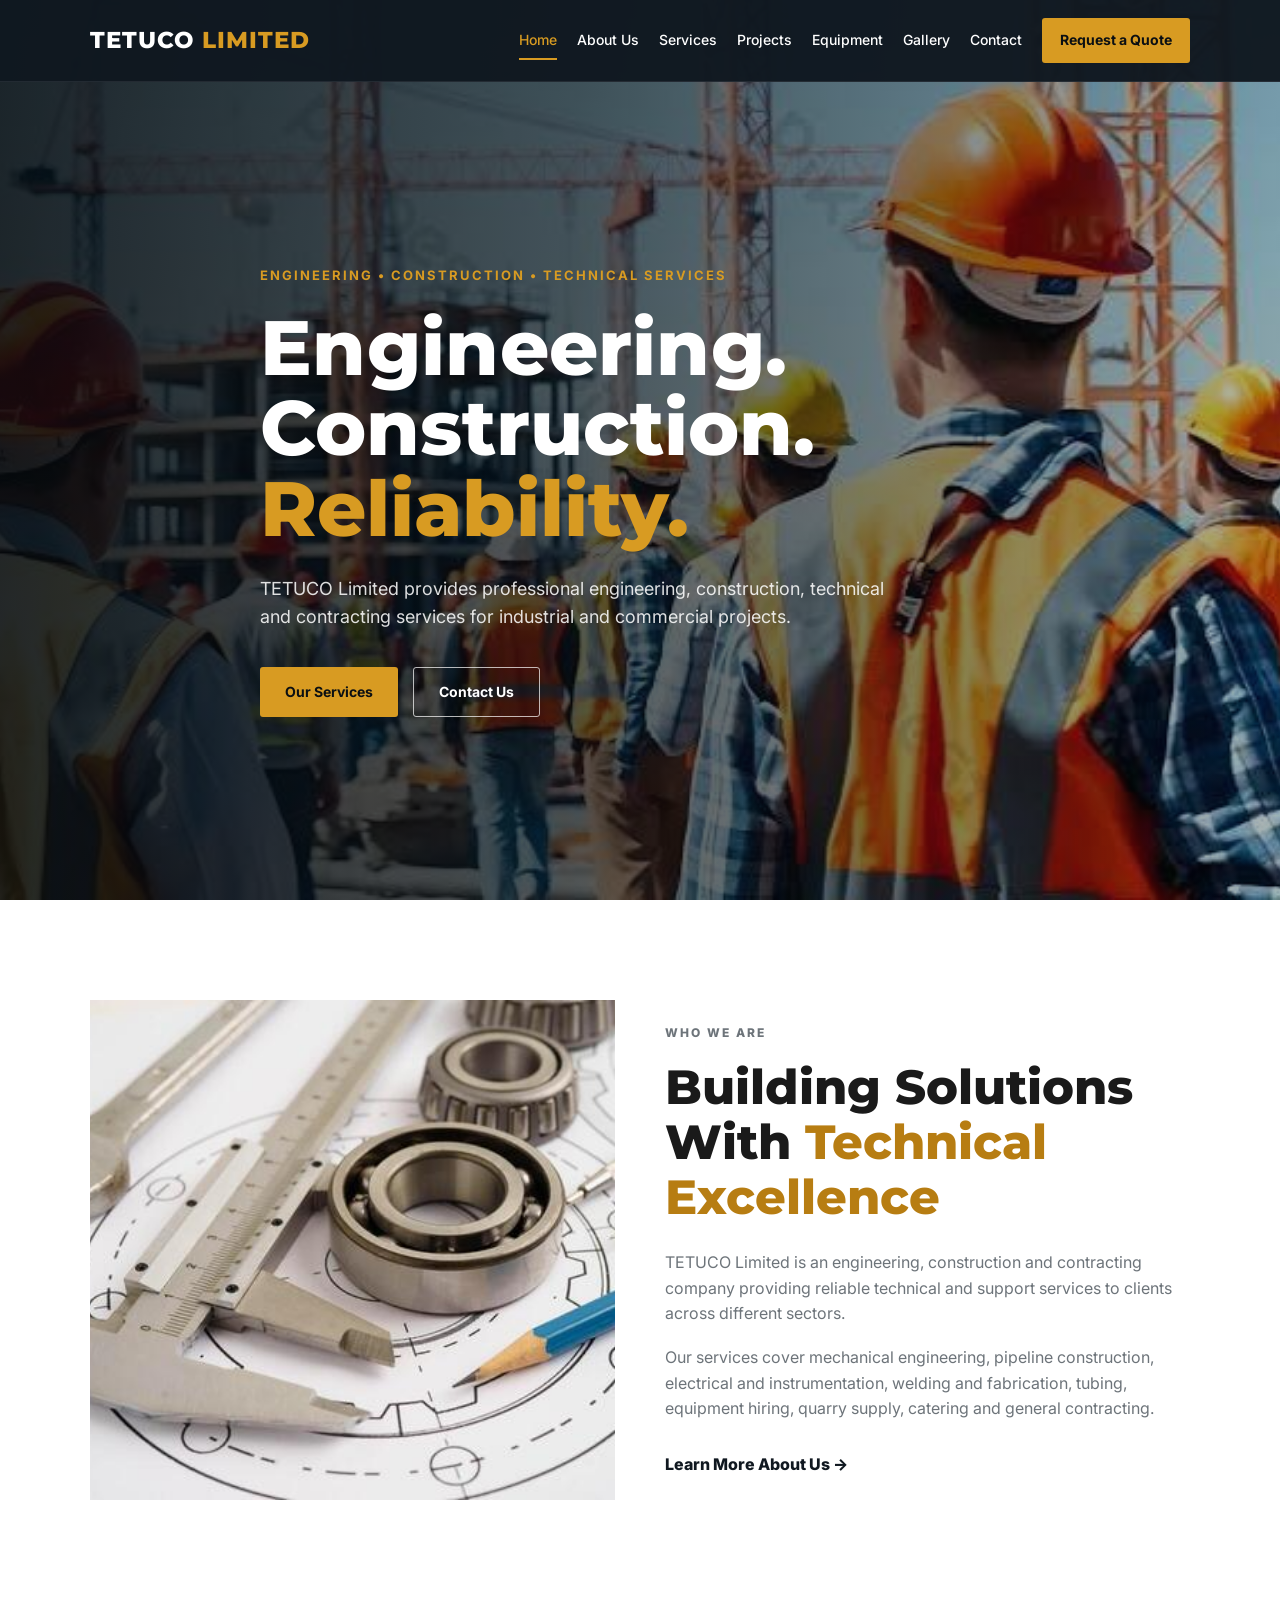
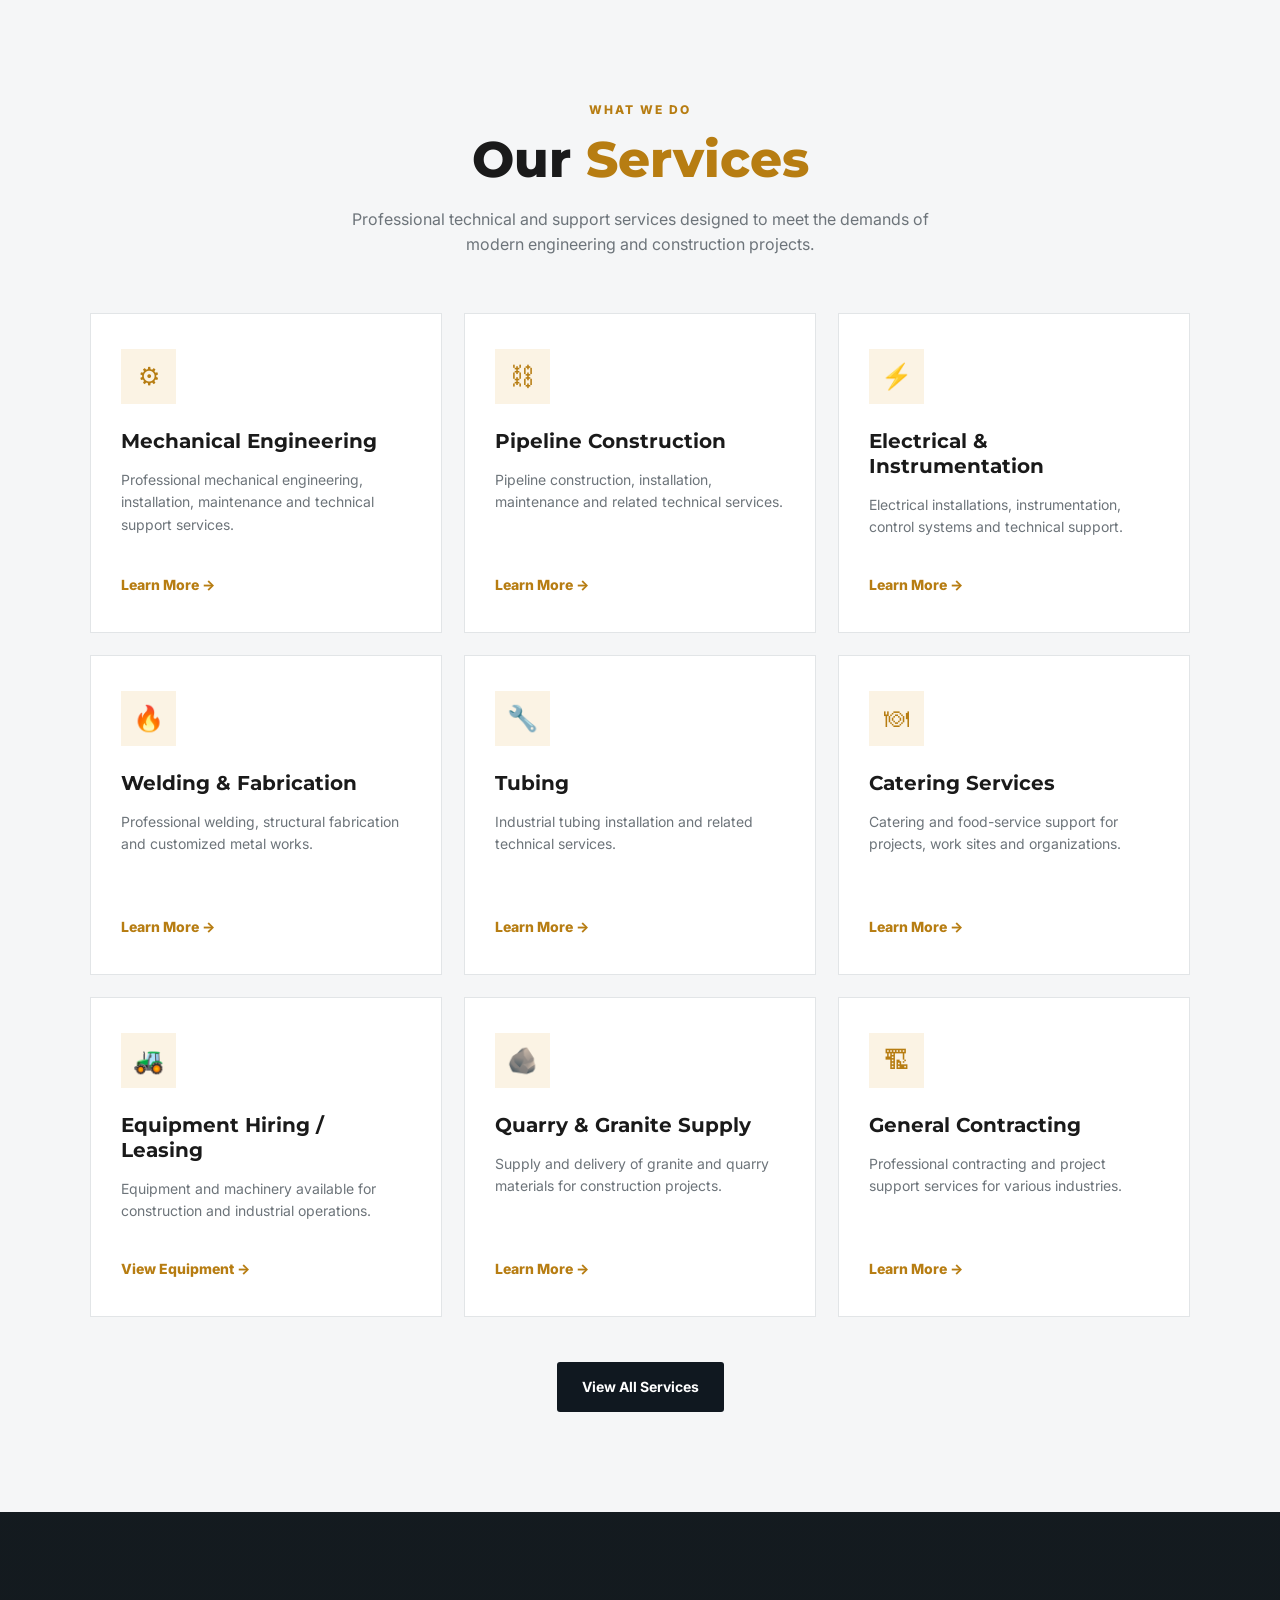
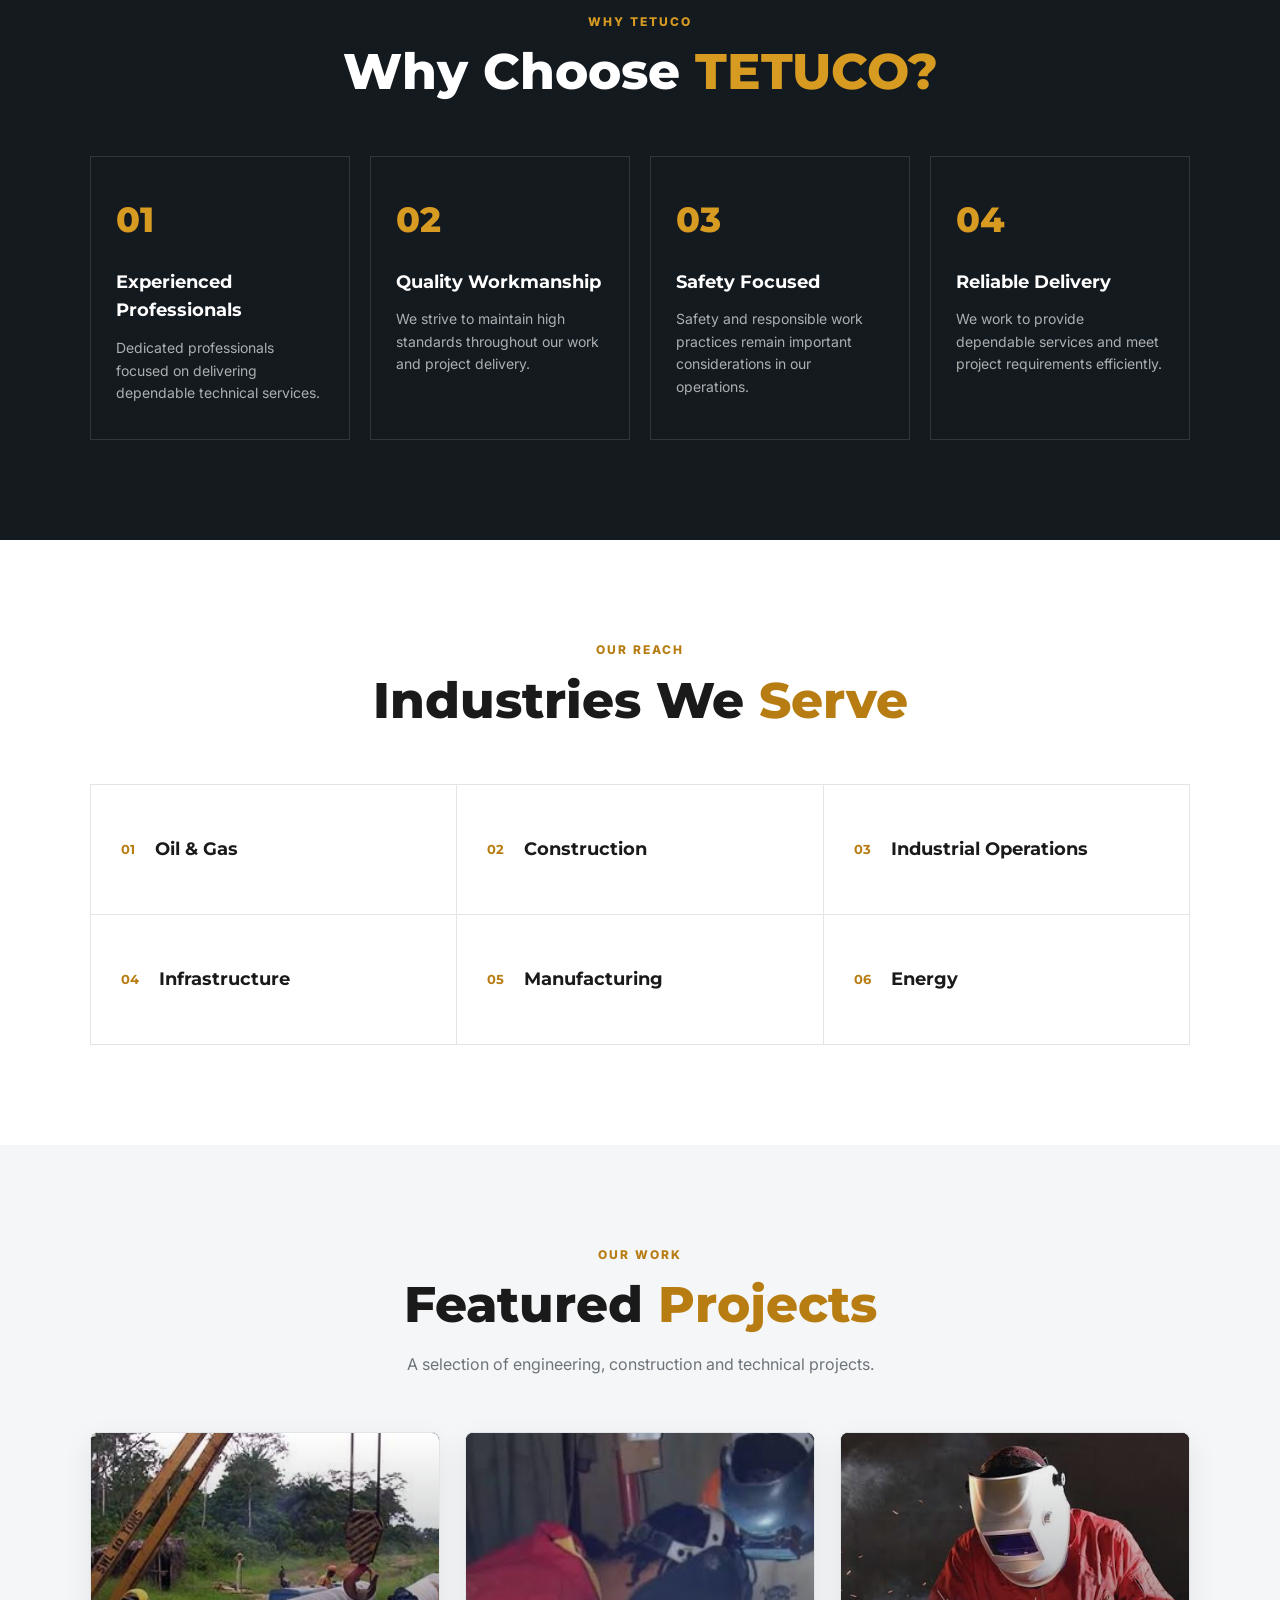
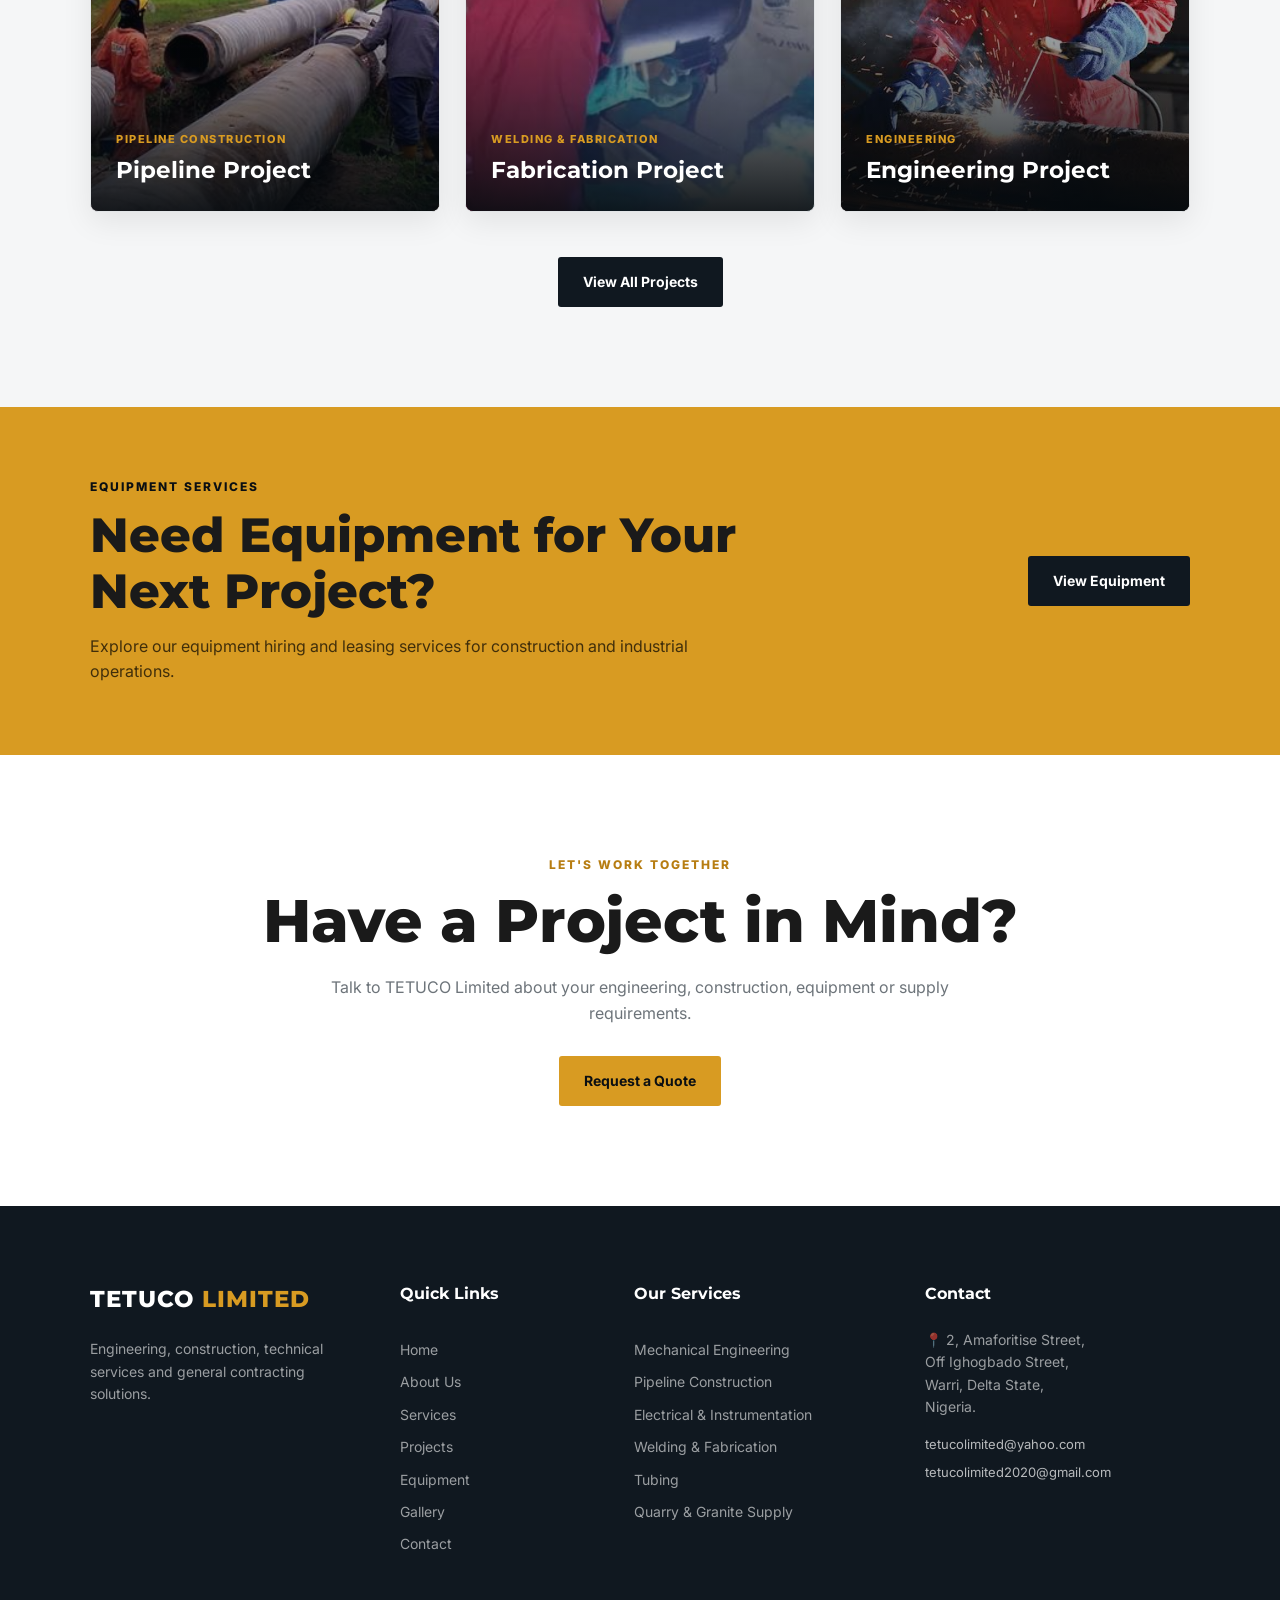
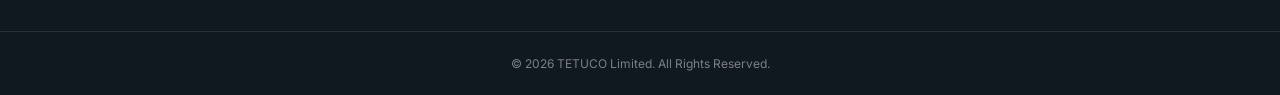
<file: index.html>
<!DOCTYPE html>
<html lang="en">
<head>
    <meta charset="UTF-8">
    <meta name="viewport" content="width=device-width, initial-scale=1.0">

    <title>TETUCO Limited | Engineering & Construction</title>

    <meta name="description"
        content="TETUCO Limited provides mechanical engineering, pipeline construction, electrical and instrumentation, welding and fabrication, tubing, catering, equipment hiring, quarry supply and general contracting services.">

    <link rel="stylesheet" href="css/style.css">

    <!-- Google Font -->
    <link rel="preconnect" href="https://fonts.googleapis.com">
    <link rel="preconnect" href="https://fonts.gstatic.com" crossorigin>
    <link href="https://fonts.googleapis.com/css2?family=Inter:wght@400;500;600;700;800&family=Montserrat:wght@600;700;800&display=swap" rel="stylesheet">
</head>

<body>

    <!-- =========================
         HEADER / NAVIGATION
    ========================== -->

    <header class="header">

        <div class="container nav-container">

            <a href="index.html" class="logo">
                TETUCO<span> LIMITED</span>
            </a>

            <nav class="navbar" id="navbar">

                <a href="index.html" class="active">Home</a>
                <a href="about.html">About Us</a>
                <a href="services.html">Services</a>
                <a href="projects.html">Projects</a>
                <a href="equipment.html">Equipment</a>
                <a href="gallery.html">Gallery</a>
                <a href="contact.html">Contact</a>

                <a href="contact.html" class="nav-button">
                    Request a Quote
                </a>

            </nav>

            <!-- Mobile Menu Button -->
            <button class="menu-toggle" id="menu-toggle">
                ☰
            </button>

        </div>

    </header>


    <!-- =========================
         HERO SECTION
    ========================== -->

    <main>

        <section class="hero">

            <div class="hero-overlay"></div>

            <div class="container hero-content">

                <p class="hero-subtitle">
                    ENGINEERING • CONSTRUCTION • TECHNICAL SERVICES
                </p>

                <h1>
                    Engineering.<br>
                    Construction.<br>
                    <span>Reliability.</span>
                </h1>

                <p class="hero-text">
                    TETUCO Limited provides professional engineering,
                    construction, technical and contracting services
                    for industrial and commercial projects.
                </p>

                <div class="hero-buttons">

                    <a href="services.html" class="btn btn-primary">
                        Our Services
                    </a>

                    <a href="contact.html" class="btn btn-outline">
                        Contact Us
                    </a>

                </div>

            </div>

        </section>


        <!-- =========================
             COMPANY INTRODUCTION
        ========================== -->

        <section class="about-preview section">

            <div class="container about-grid">

                <div class="about-image">

                    <img src="images/about.jpg"
                         alt="TETUCO Limited engineering operations">

                </div>

                <div class="about-content">

                    <p class="section-label">
                        WHO WE ARE
                    </p>

                    <h2>
                        Building Solutions With
                        <span>Technical Excellence</span>
                    </h2>

                    <p>
                        TETUCO Limited is an engineering, construction
                        and contracting company providing reliable
                        technical and support services to clients
                        across different sectors.
                    </p>

                    <p>
                        Our services cover mechanical engineering,
                        pipeline construction, electrical and
                        instrumentation, welding and fabrication,
                        tubing, equipment hiring, quarry supply,
                        catering and general contracting.
                    </p>

                    <a href="about.html" class="text-link">
                        Learn More About Us →
                    </a>

                </div>

            </div>

        </section>


        <!-- =========================
             SERVICES SECTION
        ========================== -->

        <section class="services section">

            <div class="container">

                <div class="section-heading">

                    <p class="section-label">
                        WHAT WE DO
                    </p>

                    <h2>
                        Our <span>Services</span>
                    </h2>

                    <p>
                        Professional technical and support services
                        designed to meet the demands of modern
                        engineering and construction projects.
                    </p>

                </div>


                <div class="services-grid">


                    <!-- Mechanical Engineering -->

                    <article class="service-card">

                        <div class="service-icon">
                            ⚙
                        </div>

                        <h3>
                            Mechanical Engineering
                        </h3>

                        <p>
                            Professional mechanical engineering,
                            installation, maintenance and technical
                            support services.
                        </p>

                        <a href="services.html">
                            Learn More →
                        </a>

                    </article>


                    <!-- Pipeline Construction -->

                    <article class="service-card">

                        <div class="service-icon">
                            ⛓
                        </div>

                        <h3>
                            Pipeline Construction
                        </h3>

                        <p>
                            Pipeline construction, installation,
                            maintenance and related technical services.
                        </p>

                        <a href="services.html">
                            Learn More →
                        </a>

                    </article>


                    <!-- Electrical & Instrumentation -->

                    <article class="service-card">

                        <div class="service-icon">
                            ⚡
                        </div>

                        <h3>
                            Electrical & Instrumentation
                        </h3>

                        <p>
                            Electrical installations, instrumentation,
                            control systems and technical support.
                        </p>

                        <a href="services.html">
                            Learn More →
                        </a>

                    </article>


                    <!-- Welding & Fabrication -->

                    <article class="service-card">

                        <div class="service-icon">
                            🔥
                        </div>

                        <h3>
                            Welding & Fabrication
                        </h3>

                        <p>
                            Professional welding, structural fabrication
                            and customized metal works.
                        </p>

                        <a href="services.html">
                            Learn More →
                        </a>

                    </article>


                    <!-- Tubing -->

                    <article class="service-card">

                        <div class="service-icon">
                            🔧
                        </div>

                        <h3>
                            Tubing
                        </h3>

                        <p>
                            Industrial tubing installation and related
                            technical services.
                        </p>

                        <a href="services.html">
                            Learn More →
                        </a>

                    </article>


                    <!-- Catering -->

                    <article class="service-card">

                        <div class="service-icon">
                            🍽
                        </div>

                        <h3>
                            Catering Services
                        </h3>

                        <p>
                            Catering and food-service support for
                            projects, work sites and organizations.
                        </p>

                        <a href="services.html">
                            Learn More →
                        </a>

                    </article>


                    <!-- Equipment -->

                    <article class="service-card">

                        <div class="service-icon">
                            🚜
                        </div>

                        <h3>
                            Equipment Hiring / Leasing
                        </h3>

                        <p>
                            Equipment and machinery available for
                            construction and industrial operations.
                        </p>

                        <a href="equipment.html">
                            View Equipment →
                        </a>

                    </article>


                    <!-- Quarry -->

                    <article class="service-card">

                        <div class="service-icon">
                            🪨
                        </div>

                        <h3>
                            Quarry & Granite Supply
                        </h3>

                        <p>
                            Supply and delivery of granite and quarry
                            materials for construction projects.
                        </p>

                        <a href="services.html">
                            Learn More →
                        </a>

                    </article>


                    <!-- General Contracting -->

                    <article class="service-card">

                        <div class="service-icon">
                            🏗
                        </div>

                        <h3>
                            General Contracting
                        </h3>

                        <p>
                            Professional contracting and project
                            support services for various industries.
                        </p>

                        <a href="services.html">
                            Learn More →
                        </a>

                    </article>

                </div>

                <div class="center-button">

                    <a href="services.html" class="btn btn-dark">
                        View All Services
                    </a>

                </div>

            </div>

        </section>


        <!-- =========================
             WHY CHOOSE US
        ========================== -->

        <section class="why-us section">

            <div class="container">

                <div class="section-heading light">

                    <p class="section-label">
                        WHY TETUCO
                    </p>

                    <h2>
                        Why Choose <span>TETUCO?</span>
                    </h2>

                </div>


                <div class="why-grid">

                    <div class="why-card">

                        <div class="why-number">
                            01
                        </div>

                        <h3>
                            Experienced Professionals
                        </h3>

                        <p>
                            Dedicated professionals focused on
                            delivering dependable technical services.
                        </p>

                    </div>


                    <div class="why-card">

                        <div class="why-number">
                            02
                        </div>

                        <h3>
                            Quality Workmanship
                        </h3>

                        <p>
                            We strive to maintain high standards
                            throughout our work and project delivery.
                        </p>

                    </div>


                    <div class="why-card">

                        <div class="why-number">
                            03
                        </div>

                        <h3>
                            Safety Focused
                        </h3>

                        <p>
                            Safety and responsible work practices
                            remain important considerations in our operations.
                        </p>

                    </div>


                    <div class="why-card">

                        <div class="why-number">
                            04
                        </div>

                        <h3>
                            Reliable Delivery
                        </h3>

                        <p>
                            We work to provide dependable services
                            and meet project requirements efficiently.
                        </p>

                    </div>

                </div>

            </div>

        </section>


        <!-- =========================
             INDUSTRIES
        ========================== -->

        <section class="industries section">

            <div class="container">

                <div class="section-heading">

                    <p class="section-label">
                        OUR REACH
                    </p>

                    <h2>
                        Industries We <span>Serve</span>
                    </h2>

                </div>


                <div class="industry-grid">

                    <div class="industry-item">
                        <span>01</span>
                        Oil & Gas
                    </div>

                    <div class="industry-item">
                        <span>02</span>
                        Construction
                    </div>

                    <div class="industry-item">
                        <span>03</span>
                        Industrial Operations
                    </div>

                    <div class="industry-item">
                        <span>04</span>
                        Infrastructure
                    </div>

                    <div class="industry-item">
                        <span>05</span>
                        Manufacturing
                    </div>

                    <div class="industry-item">
                        <span>06</span>
                        Energy
                    </div>

                </div>

            </div>

        </section>


        <!-- =========================
             PROJECTS PREVIEW
        ========================== -->

        <section class="projects section">

            <div class="container">

                <div class="section-heading">

                    <p class="section-label">
                        OUR WORK
                    </p>

                    <h2>
                        Featured <span>Projects</span>
                    </h2>

                    <p>
                        A selection of engineering, construction and
                        technical projects.
                    </p>

                </div>


                <div class="projects-grid">

                    <article class="project-card">

                        <img src="images/project-1.jpg"
                             alt="Pipeline construction project">

                        <div class="project-info">

                            <p>
                                PIPELINE CONSTRUCTION
                            </p>

                            <h3>
                                Pipeline Project
                            </h3>

                        </div>

                    </article>


                    <article class="project-card">

                        <img src="images/project-2.jpg"
                             alt="Welding and fabrication project">

                        <div class="project-info">

                            <p>
                                WELDING & FABRICATION
                            </p>

                            <h3>
                                Fabrication Project
                            </h3>

                        </div>

                    </article>


                    <article class="project-card">

                        <img src="images/project-3.jpg"
                             alt="Engineering project">

                        <div class="project-info">

                            <p>
                                ENGINEERING
                            </p>

                            <h3>
                                Engineering Project
                            </h3>

                        </div>

                    </article>

                </div>


                <div class="center-button">

                    <a href="projects.html" class="btn btn-dark">
                        View All Projects
                    </a>

                </div>

            </div>

        </section>


        <!-- =========================
             EQUIPMENT CTA
        ========================== -->

        <section class="equipment-cta">

            <div class="container equipment-content">

                <div>

                    <p class="section-label">
                        EQUIPMENT SERVICES
                    </p>

                    <h2>
                        Need Equipment for
                        Your Next Project?
                    </h2>

                    <p>
                        Explore our equipment hiring and leasing
                        services for construction and industrial
                        operations.
                    </p>

                </div>

                <a href="equipment.html" class="btn btn-primary">
                    View Equipment
                </a>

            </div>

        </section>


        <!-- =========================
             FINAL CTA
        ========================== -->

        <section class="final-cta section">

            <div class="container">

                <p class="section-label">
                    LET'S WORK TOGETHER
                </p>

                <h2>
                    Have a Project in Mind?
                </h2>

                <p>
                    Talk to TETUCO Limited about your engineering,
                    construction, equipment or supply requirements.
                </p>

                <a href="contact.html" class="btn btn-primary">
                    Request a Quote
                </a>

            </div>

        </section>

    </main>


    <!-- =========================
         FOOTER
    ========================== -->

    <footer class="footer">

        <div class="container footer-grid">


            <div class="footer-about">

                <a href="index.html" class="footer-logo">
                    TETUCO<span> LIMITED</span>
                </a>

                <p>
                    Engineering, construction, technical services
                    and general contracting solutions.
                </p>

            </div>


            <div class="footer-links">

                <h3>
                    Quick Links
                </h3>

                <a href="index.html">Home</a>
                <a href="about.html">About Us</a>
                <a href="services.html">Services</a>
                <a href="projects.html">Projects</a>
                <a href="equipment.html">Equipment</a>
                <a href="gallery.html">Gallery</a>
                <a href="contact.html">Contact</a>

            </div>


            <div class="footer-links">

                <h3>
                    Our Services
                </h3>

                <a href="services.html">
                    Mechanical Engineering
                </a>

                <a href="services.html">
                    Pipeline Construction
                </a>

                <a href="services.html">
                    Electrical & Instrumentation
                </a>

                <a href="services.html">
                    Welding & Fabrication
                </a>

                <a href="services.html">
                    Tubing
                </a>

                <a href="services.html">
                    Quarry & Granite Supply
                </a>

            </div>


            <div class="footer-contact">

                <h3>
                    Contact
                </h3>

                <p>
                    📍 2, Amaforitise Street,<br>
                    Off Ighogbado Street,<br>
                    Warri, Delta State,<br>
                    Nigeria.
                </p>

                <a href="mailto:tetucolimited@yahoo.com">
                    tetucolimited@yahoo.com
                </a>

                <a href="mailto:tetucolimited2020@gmail.com">
                    tetucolimited2020@gmail.com
                </a>

            </div>

        </div>


        <div class="footer-bottom">

            <div class="container">

                <p>
                    © 2026 TETUCO Limited. All Rights Reserved.
                </p>

            </div>

        </div>

    </footer>


    <!-- JavaScript -->
    <script src="js/script.js"></script>

</body>
</html>
</file>
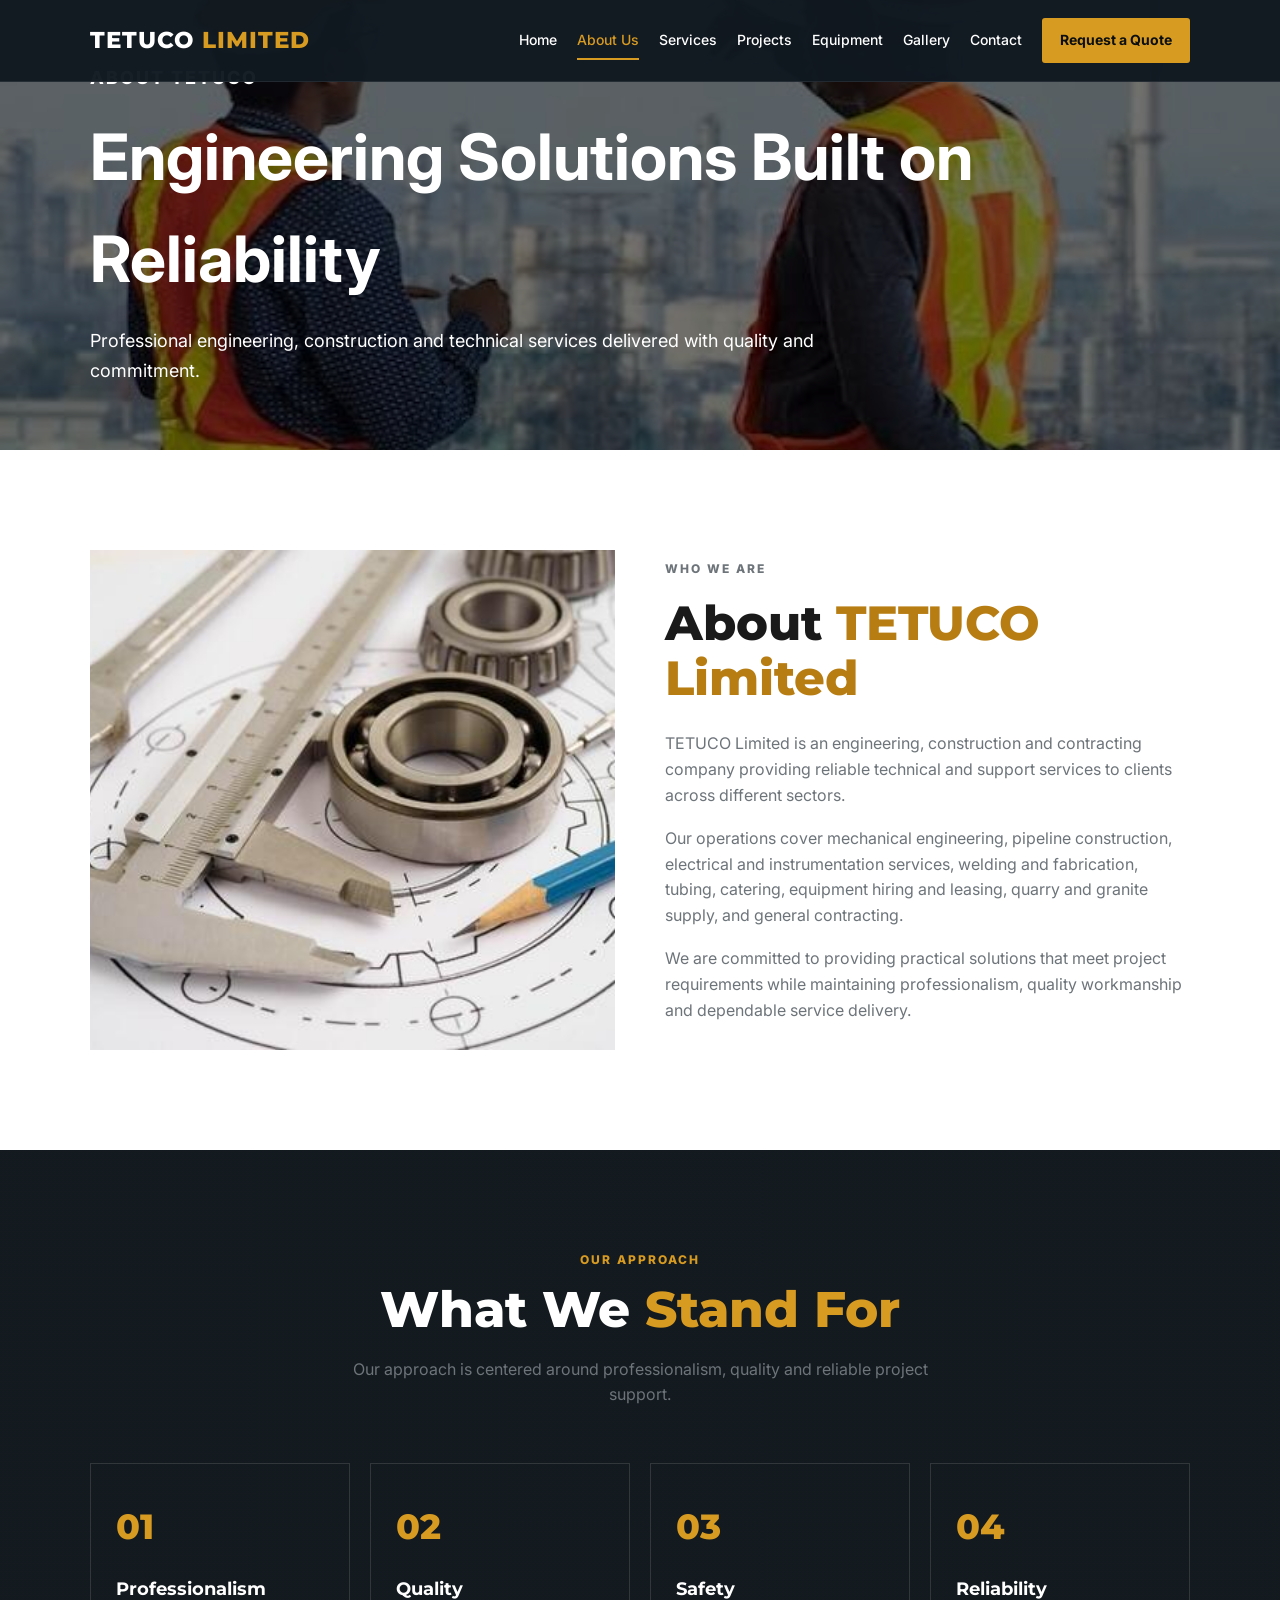
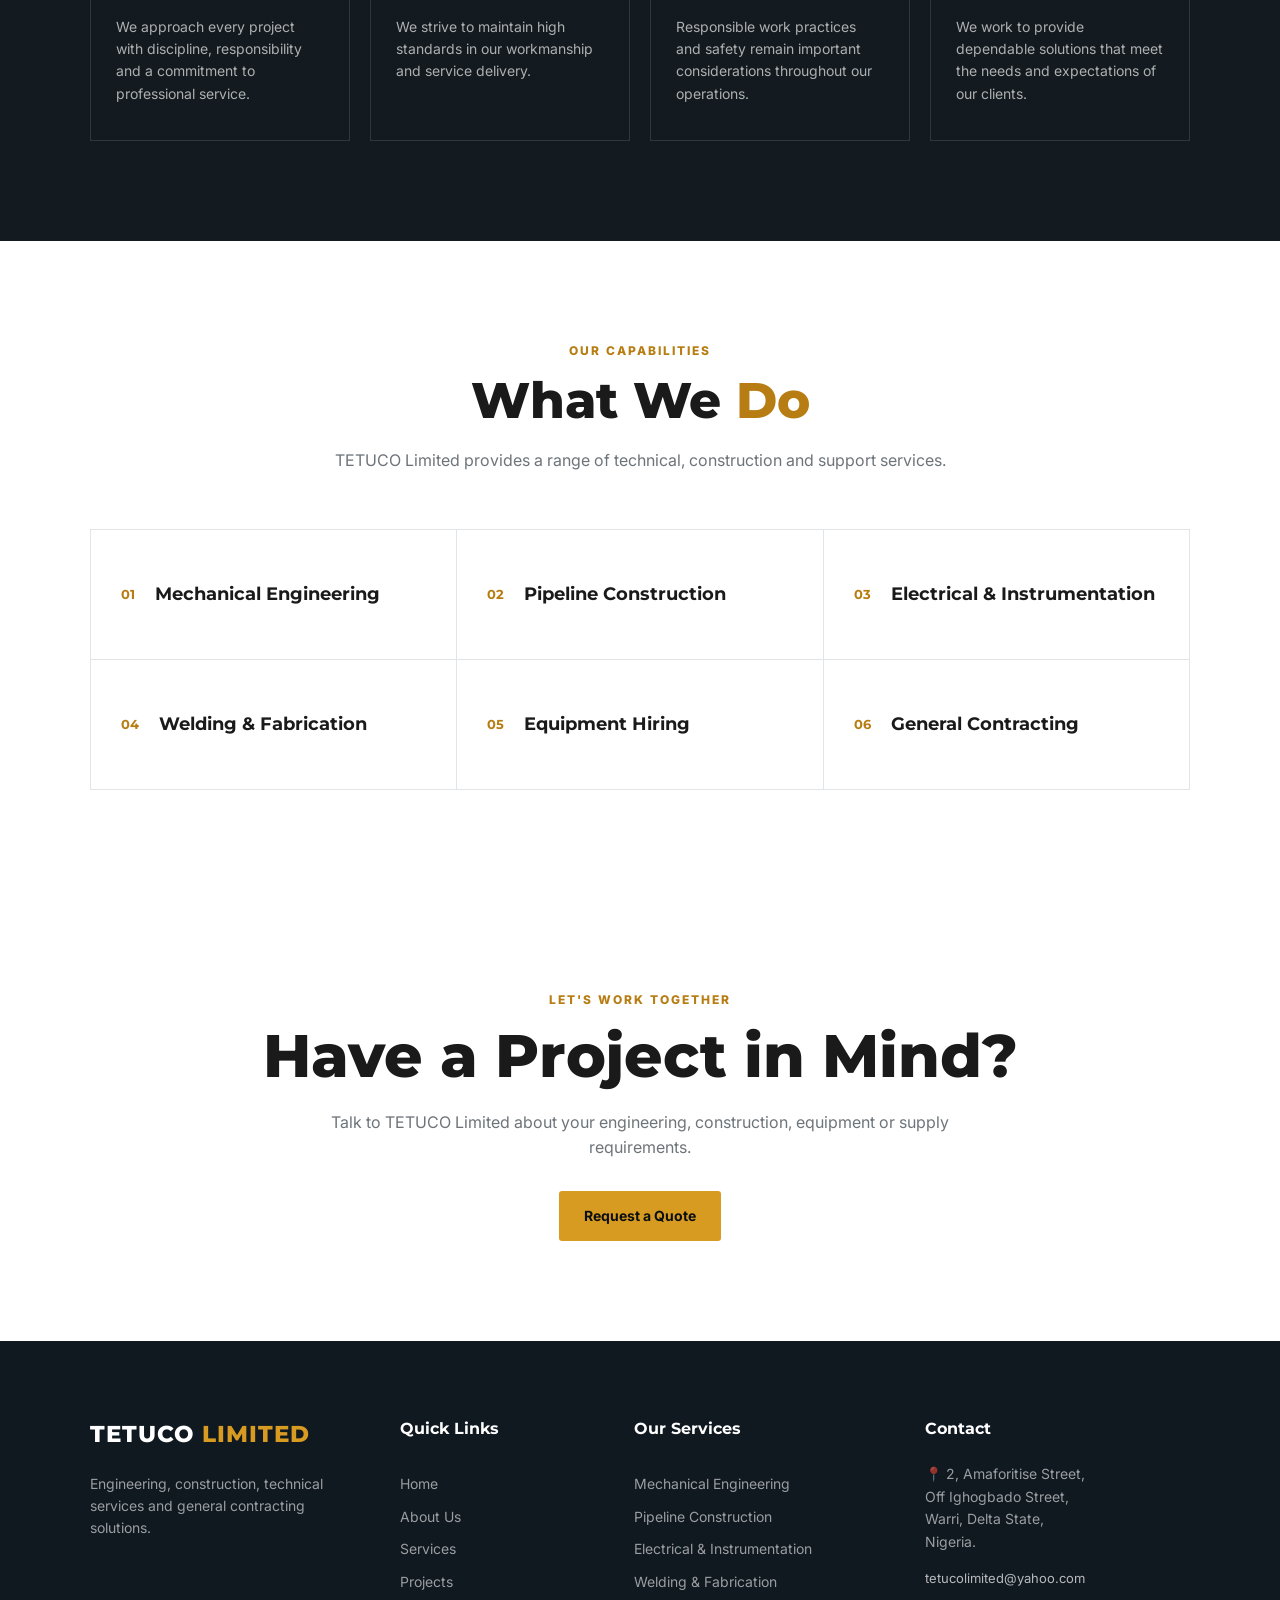
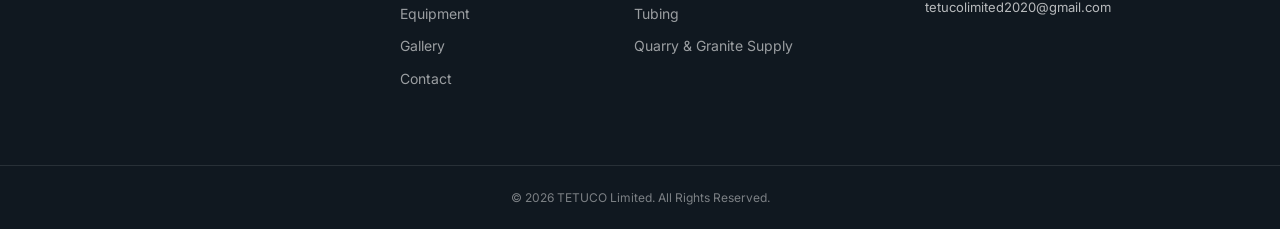
<file: about.html>
<!DOCTYPE html>
<html lang="en">
<head>
    <meta charset="UTF-8">
    <meta name="viewport" content="width=device-width, initial-scale=1.0">

    <title>About Us | TETUCO Limited</title>

    <meta name="description"
        content="Learn more about TETUCO Limited, an engineering, construction and contracting company in Warri, Delta State, Nigeria.">

    <link rel="stylesheet" href="css/style.css">

    <!-- Google Fonts -->
    <link rel="preconnect" href="https://fonts.googleapis.com">
    <link rel="preconnect" href="https://fonts.gstatic.com" crossorigin>

    <link href="https://fonts.googleapis.com/css2?family=Inter:wght@400;500;600;700;800&family=Montserrat:wght@600;700;800&display=swap"
        rel="stylesheet">
</head>

<body>

    <!-- =========================
         HEADER
    ========================== -->

    <header class="header">

        <div class="container nav-container">

            <a href="index.html" class="logo">
                TETUCO<span> LIMITED</span>
            </a>

            <nav class="navbar" id="navbar">

                <a href="index.html">Home</a>
                <a href="about.html" class="active">About Us</a>
                <a href="services.html">Services</a>
                <a href="projects.html">Projects</a>
                <a href="equipment.html">Equipment</a>
                <a href="gallery.html">Gallery</a>
                <a href="contact.html">Contact</a>

                <a href="contact.html" class="nav-button">
                    Request a Quote
                </a>

            </nav>

            <button class="menu-toggle" id="menu-toggle">
                ☰
            </button>

        </div>

    </header>


    <!-- =========================
         PAGE HERO
    ========================== -->

    <section class="page-hero about-hero">

        <div class="page-hero-overlay"></div>

        <div class="container page-hero-content">

            <p class="section-label">
                ABOUT TETUCO
            </p>

            <h1>
                Engineering Solutions Built on
                <span>Reliability</span>
            </h1>

            <p>
                Professional engineering, construction and technical
                services delivered with quality and commitment.
            </p>

        </div>

    </section>


    <!-- =========================
         ABOUT COMPANY
    ========================== -->

    <section class="about-preview section">

        <div class="container about-grid">

            <div class="about-image">

                <img src="images/about.jpg"
                     alt="TETUCO Limited engineering operations">

            </div>


            <div class="about-content">

                <p class="section-label">
                    WHO WE ARE
                </p>

                <h2>
                    About <span>TETUCO Limited</span>
                </h2>

                <p>
                    TETUCO Limited is an engineering, construction and
                    contracting company providing reliable technical
                    and support services to clients across different
                    sectors.
                </p>

                <p>
                    Our operations cover mechanical engineering,
                    pipeline construction, electrical and
                    instrumentation services, welding and fabrication,
                    tubing, catering, equipment hiring and leasing,
                    quarry and granite supply, and general contracting.
                </p>

                <p>
                    We are committed to providing practical solutions
                    that meet project requirements while maintaining
                    professionalism, quality workmanship and dependable
                    service delivery.
                </p>

            </div>

        </div>

    </section>


    <!-- =========================
         OUR APPROACH
    ========================== -->

    <section class="why-us section">

        <div class="container">

            <div class="section-heading light">

                <p class="section-label">
                    OUR APPROACH
                </p>

                <h2>
                    What We <span>Stand For</span>
                </h2>

                <p>
                    Our approach is centered around professionalism,
                    quality and reliable project support.
                </p>

            </div>


            <div class="why-grid">

                <div class="why-card">

                    <div class="why-number">
                        01
                    </div>

                    <h3>
                        Professionalism
                    </h3>

                    <p>
                        We approach every project with discipline,
                        responsibility and a commitment to professional
                        service.
                    </p>

                </div>


                <div class="why-card">

                    <div class="why-number">
                        02
                    </div>

                    <h3>
                        Quality
                    </h3>

                    <p>
                        We strive to maintain high standards in our
                        workmanship and service delivery.
                    </p>

                </div>


                <div class="why-card">

                    <div class="why-number">
                        03
                    </div>

                    <h3>
                        Safety
                    </h3>

                    <p>
                        Responsible work practices and safety remain
                        important considerations throughout our
                        operations.
                    </p>

                </div>


                <div class="why-card">

                    <div class="why-number">
                        04
                    </div>

                    <h3>
                        Reliability
                    </h3>

                    <p>
                        We work to provide dependable solutions that
                        meet the needs and expectations of our clients.
                    </p>

                </div>

            </div>

        </div>

    </section>


    <!-- =========================
         SERVICES SUMMARY
    ========================== -->

    <section class="industries section">

        <div class="container">

            <div class="section-heading">

                <p class="section-label">
                    OUR CAPABILITIES
                </p>

                <h2>
                    What We <span>Do</span>
                </h2>

                <p>
                    TETUCO Limited provides a range of technical,
                    construction and support services.
                </p>

            </div>


            <div class="industry-grid">

                <div class="industry-item">
                    <span>01</span>
                    Mechanical Engineering
                </div>

                <div class="industry-item">
                    <span>02</span>
                    Pipeline Construction
                </div>

                <div class="industry-item">
                    <span>03</span>
                    Electrical & Instrumentation
                </div>

                <div class="industry-item">
                    <span>04</span>
                    Welding & Fabrication
                </div>

                <div class="industry-item">
                    <span>05</span>
                    Equipment Hiring
                </div>

                <div class="industry-item">
                    <span>06</span>
                    General Contracting
                </div>

            </div>

        </div>

    </section>


    <!-- =========================
         CALL TO ACTION
    ========================== -->

    <section class="final-cta section">

        <div class="container">

            <p class="section-label">
                LET'S WORK TOGETHER
            </p>

            <h2>
                Have a Project in Mind?
            </h2>

            <p>
                Talk to TETUCO Limited about your engineering,
                construction, equipment or supply requirements.
            </p>

            <a href="contact.html" class="btn btn-primary">
                Request a Quote
            </a>

        </div>

    </section>


    <!-- =========================
         FOOTER
    ========================== -->

    <footer class="footer">

        <div class="container footer-grid">

            <div class="footer-about">

                <a href="index.html" class="footer-logo">
                    TETUCO<span> LIMITED</span>
                </a>

                <p>
                    Engineering, construction, technical services
                    and general contracting solutions.
                </p>

            </div>


            <div class="footer-links">

                <h3>
                    Quick Links
                </h3>

                <a href="index.html">Home</a>
                <a href="about.html">About Us</a>
                <a href="services.html">Services</a>
                <a href="projects.html">Projects</a>
                <a href="equipment.html">Equipment</a>
                <a href="gallery.html">Gallery</a>
                <a href="contact.html">Contact</a>

            </div>


            <div class="footer-links">

                <h3>
                    Our Services
                </h3>

                <a href="services.html">
                    Mechanical Engineering
                </a>

                <a href="services.html">
                    Pipeline Construction
                </a>

                <a href="services.html">
                    Electrical & Instrumentation
                </a>

                <a href="services.html">
                    Welding & Fabrication
                </a>

                <a href="services.html">
                    Tubing
                </a>

                <a href="services.html">
                    Quarry & Granite Supply
                </a>

            </div>


            <div class="footer-contact">

                <h3>
                    Contact
                </h3>

                <p>
                    📍 2, Amaforitise Street,<br>
                    Off Ighogbado Street,<br>
                    Warri, Delta State,<br>
                    Nigeria.
                </p>

                <a href="mailto:tetucolimited@yahoo.com">
                    tetucolimited@yahoo.com
                </a>

                <a href="mailto:tetucolimited2020@gmail.com">
                    tetucolimited2020@gmail.com
                </a>

            </div>

        </div>


        <div class="footer-bottom">

            <div class="container">

                <p>
                    © 2026 TETUCO Limited. All Rights Reserved.
                </p>

            </div>

        </div>

    </footer>


    <!-- JavaScript -->
    <script src="js/script.js"></script>

</body>
</html>
</file>
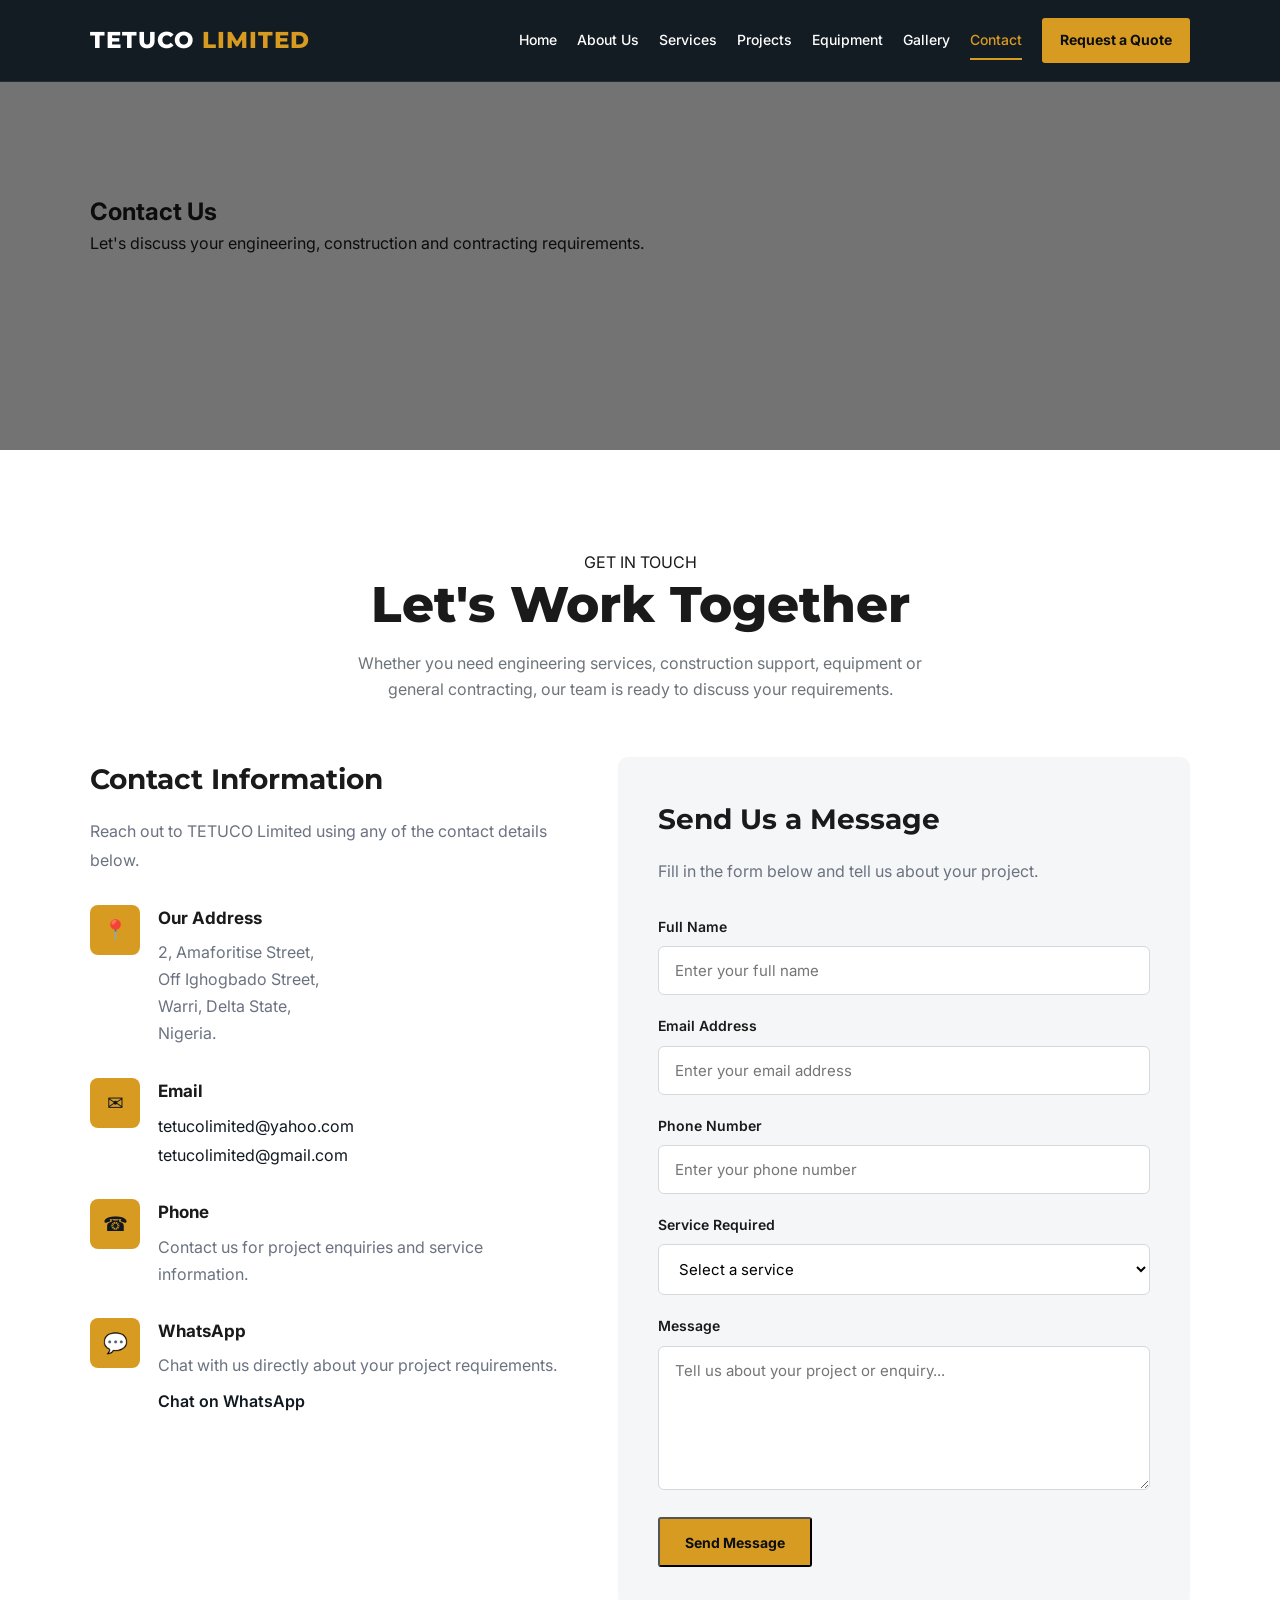
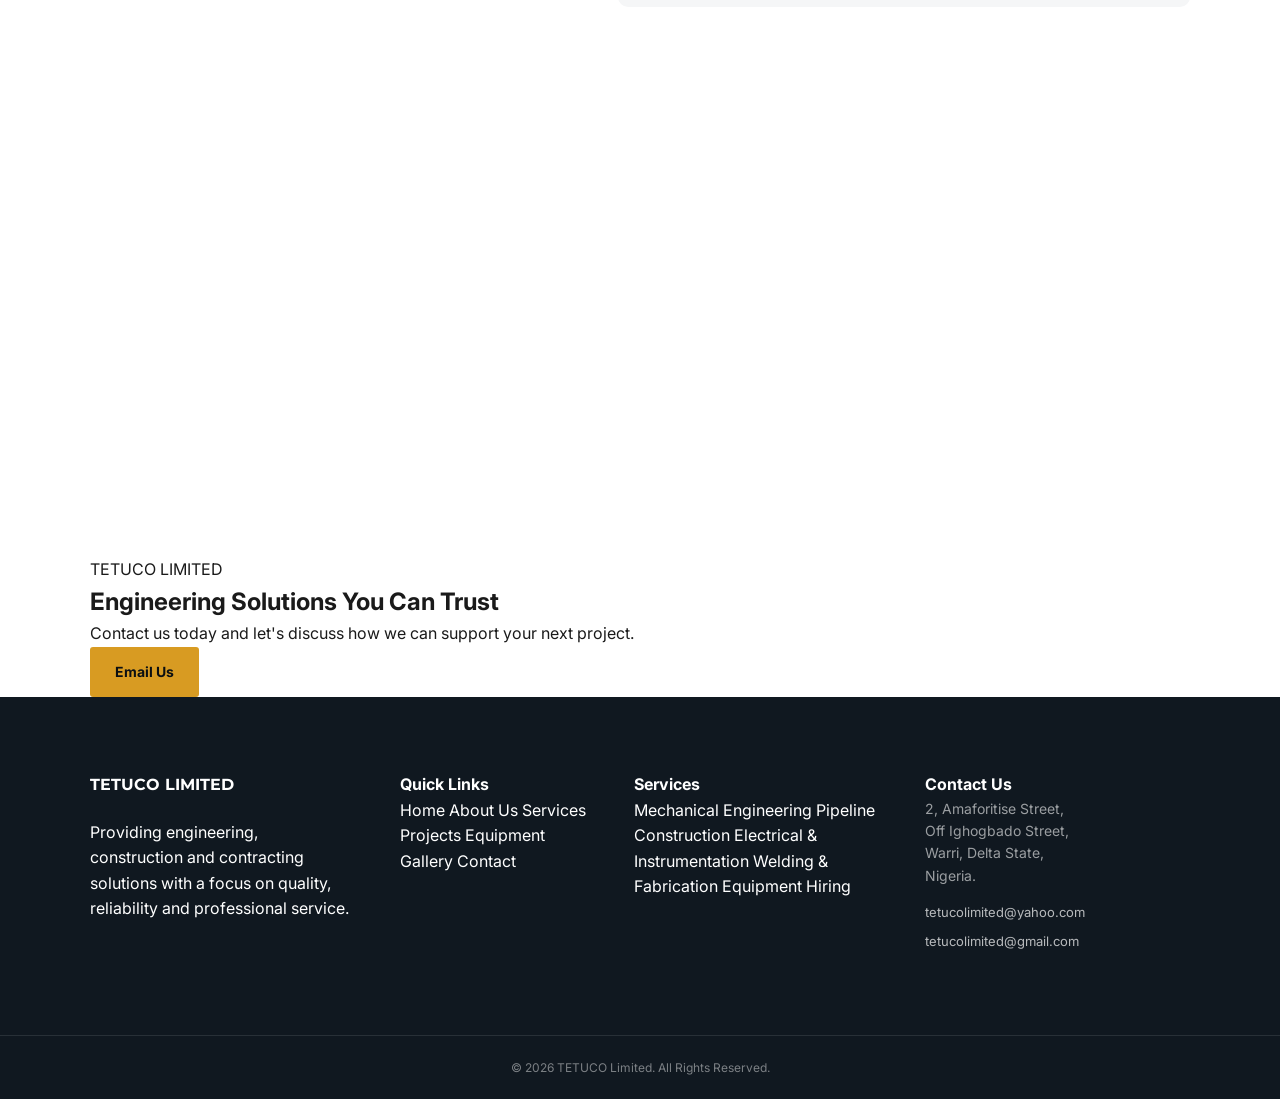
<file: contact.html>
<!DOCTYPE html>
<html lang="en">

<head>
    <meta charset="UTF-8">
    <meta name="viewport" content="width=device-width, initial-scale=1.0">

    <title>Contact Us | TETUCO Limited</title>

    <!-- Google Fonts -->
    <link rel="preconnect" href="https://fonts.googleapis.com">
    <link rel="preconnect" href="https://fonts.gstatic.com" crossorigin>

    <link
        href="https://fonts.googleapis.com/css2?family=Inter:wght@400;500;600;700&family=Montserrat:wght@500;600;700;800&display=swap"
        rel="stylesheet">

    <!-- CSS -->
    <link rel="stylesheet" href="css/style.css">
</head>

<body>

    <!-- ==============================
         HEADER
    =============================== -->

    <header class="header">

        <div class="container nav-container">

            <a href="index.html" class="logo">
                TETUCO<span> LIMITED</span>
            </a>

            <nav class="navbar">

                <a href="index.html">Home</a>

                <a href="about.html">About Us</a>

                <a href="services.html">Services</a>

                <a href="projects.html">Projects</a>

                <a href="equipment.html">Equipment</a>

                <a href="gallery.html">Gallery</a>

                <a href="contact.html" class="active">Contact</a>

                <a href="contact.html" class="nav-button">
                    Request a Quote
                </a>

            </nav>

            <!-- Mobile Menu -->
            <button class="menu-toggle" id="menu-toggle">
                ☰
            </button>

        </div>

    </header>


    <!-- ==============================
         PAGE HERO
    =============================== -->

    <section class="page-hero">

        <div class="container">

            <h1>Contact Us</h1>

            <p>
                Let's discuss your engineering, construction and
                contracting requirements.
            </p>

        </div>

    </section>


    <!-- ==============================
         CONTACT SECTION
    =============================== -->

    <section class="section">

        <div class="container">

            <div class="section-heading">

                <span class="section-tag">
                    GET IN TOUCH
                </span>

                <h2>
                    Let's Work Together
                </h2>

                <p>
                    Whether you need engineering services, construction
                    support, equipment or general contracting, our team
                    is ready to discuss your requirements.
                </p>

            </div>


            <div class="contact-grid">


                <!-- ==============================
                     CONTACT INFORMATION
                =============================== -->

                <div class="contact-info">

                    <h3>
                        Contact Information
                    </h3>

                    <p>
                        Reach out to TETUCO Limited using any of the
                        contact details below.
                    </p>


                    <!-- ADDRESS -->

                    <div class="contact-item">

                        <div class="contact-icon">
                            📍
                        </div>

                        <div>

                            <h4>
                                Our Address
                            </h4>

                            <p>
                                2, Amaforitise Street,<br>
                                Off Ighogbado Street,<br>
                                Warri, Delta State,<br>
                                Nigeria.
                            </p>

                        </div>

                    </div>


                    <!-- EMAIL 1 -->

                    <div class="contact-item">

                        <div class="contact-icon">
                            ✉
                        </div>

                        <div>

                            <h4>
                                Email
                            </h4>

                            <a href="mailto:tetucolimited@yahoo.com">
                                tetucolimited@yahoo.com
                            </a>

                            <br>

                            <a href="mailto:tetucolimited@gmail.com">
                                tetucolimited@gmail.com
                            </a>

                        </div>

                    </div>


                    <!-- PHONE -->

                    <div class="contact-item">

                        <div class="contact-icon">
                            ☎
                        </div>

                        <div>

                            <h4>
                                Phone
                            </h4>

                            <p>
                                Contact us for project enquiries
                                and service information.
                            </p>

                        </div>

                    </div>


                    <!-- WHATSAPP -->

                    <div class="contact-item">

                        <div class="contact-icon">
                            💬
                        </div>

                        <div>

                            <h4>
                                WhatsApp
                            </h4>

                            <p>
                                Chat with us directly about your
                                project requirements.
                            </p>

                            <a
                                href="https://wa.me/2340000000000"
                                target="_blank"
                                class="whatsapp-link">

                                Chat on WhatsApp

                            </a>

                        </div>

                    </div>

                </div>


                <!-- ==============================
                     CONTACT FORM
                =============================== -->

                <div class="contact-form-wrapper">

                    <h3>
                        Send Us a Message
                    </h3>

                    <p>
                        Fill in the form below and tell us about
                        your project.
                    </p>


                    <form id="contact-form">


                        <!-- NAME -->

                        <div class="form-group">

                            <label for="name">
                                Full Name
                            </label>

                            <input
                                type="text"
                                id="name"
                                name="name"
                                placeholder="Enter your full name"
                                required>

                        </div>


                        <!-- EMAIL -->

                        <div class="form-group">

                            <label for="email">
                                Email Address
                            </label>

                            <input
                                type="email"
                                id="email"
                                name="email"
                                placeholder="Enter your email address"
                                required>

                        </div>


                        <!-- PHONE -->

                        <div class="form-group">

                            <label for="phone">
                                Phone Number
                            </label>

                            <input
                                type="tel"
                                id="phone"
                                name="phone"
                                placeholder="Enter your phone number">

                        </div>


                        <!-- SERVICE -->

                        <div class="form-group">

                            <label for="service">
                                Service Required
                            </label>

                            <select
                                id="service"
                                name="service">

                                <option value="">
                                    Select a service
                                </option>

                                <option value="Mechanical Engineering">
                                    Mechanical Engineering
                                </option>

                                <option value="Pipeline Construction">
                                    Pipeline Construction
                                </option>

                                <option value="Electrical and Instrumentation">
                                    Electrical &amp; Instrumentation
                                </option>

                                <option value="Welding and Fabrication">
                                    Welding &amp; Fabrication
                                </option>

                                <option value="Tubing">
                                    Tubing
                                </option>

                                <option value="Catering Services">
                                    Catering Services
                                </option>

                                <option value="Equipment Hiring">
                                    Equipment Hiring / Leasing
                                </option>

                                <option value="Quarry Supply">
                                    Quarry Supply of Granites
                                </option>

                                <option value="General Contracting">
                                    General Contracting
                                </option>

                            </select>

                        </div>


                        <!-- MESSAGE -->

                        <div class="form-group">

                            <label for="message">
                                Message
                            </label>

                            <textarea
                                id="message"
                                name="message"
                                rows="6"
                                placeholder="Tell us about your project or enquiry..."
                                required></textarea>

                        </div>


                        <!-- SUBMIT -->

                        <button
                            type="submit"
                            class="btn btn-primary">

                            Send Message

                        </button>

                    </form>

                </div>

            </div>

        </div>

    </section>


    <!-- ==============================
         MAP
    =============================== -->

    <section class="map-section">

        <iframe
            src="https://www.google.com/maps?q=Warri,Delta%20State,Nigeria&output=embed"
            width="100%"
            height="450"
            style="border:0;"
            allowfullscreen=""
            loading="lazy"
            referrerpolicy="no-referrer-when-downgrade">
        </iframe>

    </section>


    <!-- ==============================
         CTA
    =============================== -->

    <section class="cta-section">

        <div class="container cta-content">

            <div>

                <span class="section-tag">
                    TETUCO LIMITED
                </span>

                <h2>
                    Engineering Solutions You Can Trust
                </h2>

                <p>
                    Contact us today and let's discuss how we can
                    support your next project.
                </p>

            </div>

            <a
                href="mailto:tetucolimited@gmail.com"
                class="btn btn-primary">

                Email Us

            </a>

        </div>

    </section>


    <!-- ==============================
         FOOTER
    =============================== -->

    <footer class="footer">

        <div class="container footer-grid">


            <!-- COMPANY -->

            <div class="footer-column">

                <h3>
                    TETUCO<span> LIMITED</span>
                </h3>

                <p>
                    Providing engineering, construction and contracting
                    solutions with a focus on quality, reliability and
                    professional service.
                </p>

            </div>


            <!-- QUICK LINKS -->

            <div class="footer-column">

                <h4>
                    Quick Links
                </h4>

                <a href="index.html">Home</a>

                <a href="about.html">About Us</a>

                <a href="services.html">Services</a>

                <a href="projects.html">Projects</a>

                <a href="equipment.html">Equipment</a>

                <a href="gallery.html">Gallery</a>

                <a href="contact.html">Contact</a>

            </div>


            <!-- SERVICES -->

            <div class="footer-column">

                <h4>
                    Services
                </h4>

                <a href="services.html">
                    Mechanical Engineering
                </a>

                <a href="services.html">
                    Pipeline Construction
                </a>

                <a href="services.html">
                    Electrical &amp; Instrumentation
                </a>

                <a href="services.html">
                    Welding &amp; Fabrication
                </a>

                <a href="services.html">
                    Equipment Hiring
                </a>

            </div>


            <!-- CONTACT -->

            <div class="footer-column footer-contact">

                <h4>
                    Contact Us
                </h4>

                <p>
                    2, Amaforitise Street,<br>
                    Off Ighogbado Street,<br>
                    Warri, Delta State,<br>
                    Nigeria.
                </p>

                <a href="mailto:tetucolimited@yahoo.com">
                    tetucolimited@yahoo.com
                </a>

                <a href="mailto:tetucolimited@gmail.com">
                    tetucolimited@gmail.com
                </a>

            </div>

        </div>


        <!-- FOOTER BOTTOM -->

        <div class="footer-bottom">

            <div class="container">

                <p>
                    © 2026 TETUCO Limited. All Rights Reserved.
                </p>

            </div>

        </div>

    </footer>


    <!-- JAVASCRIPT -->

    <script src="js/script.js"></script>

</body>

</html>
</file>
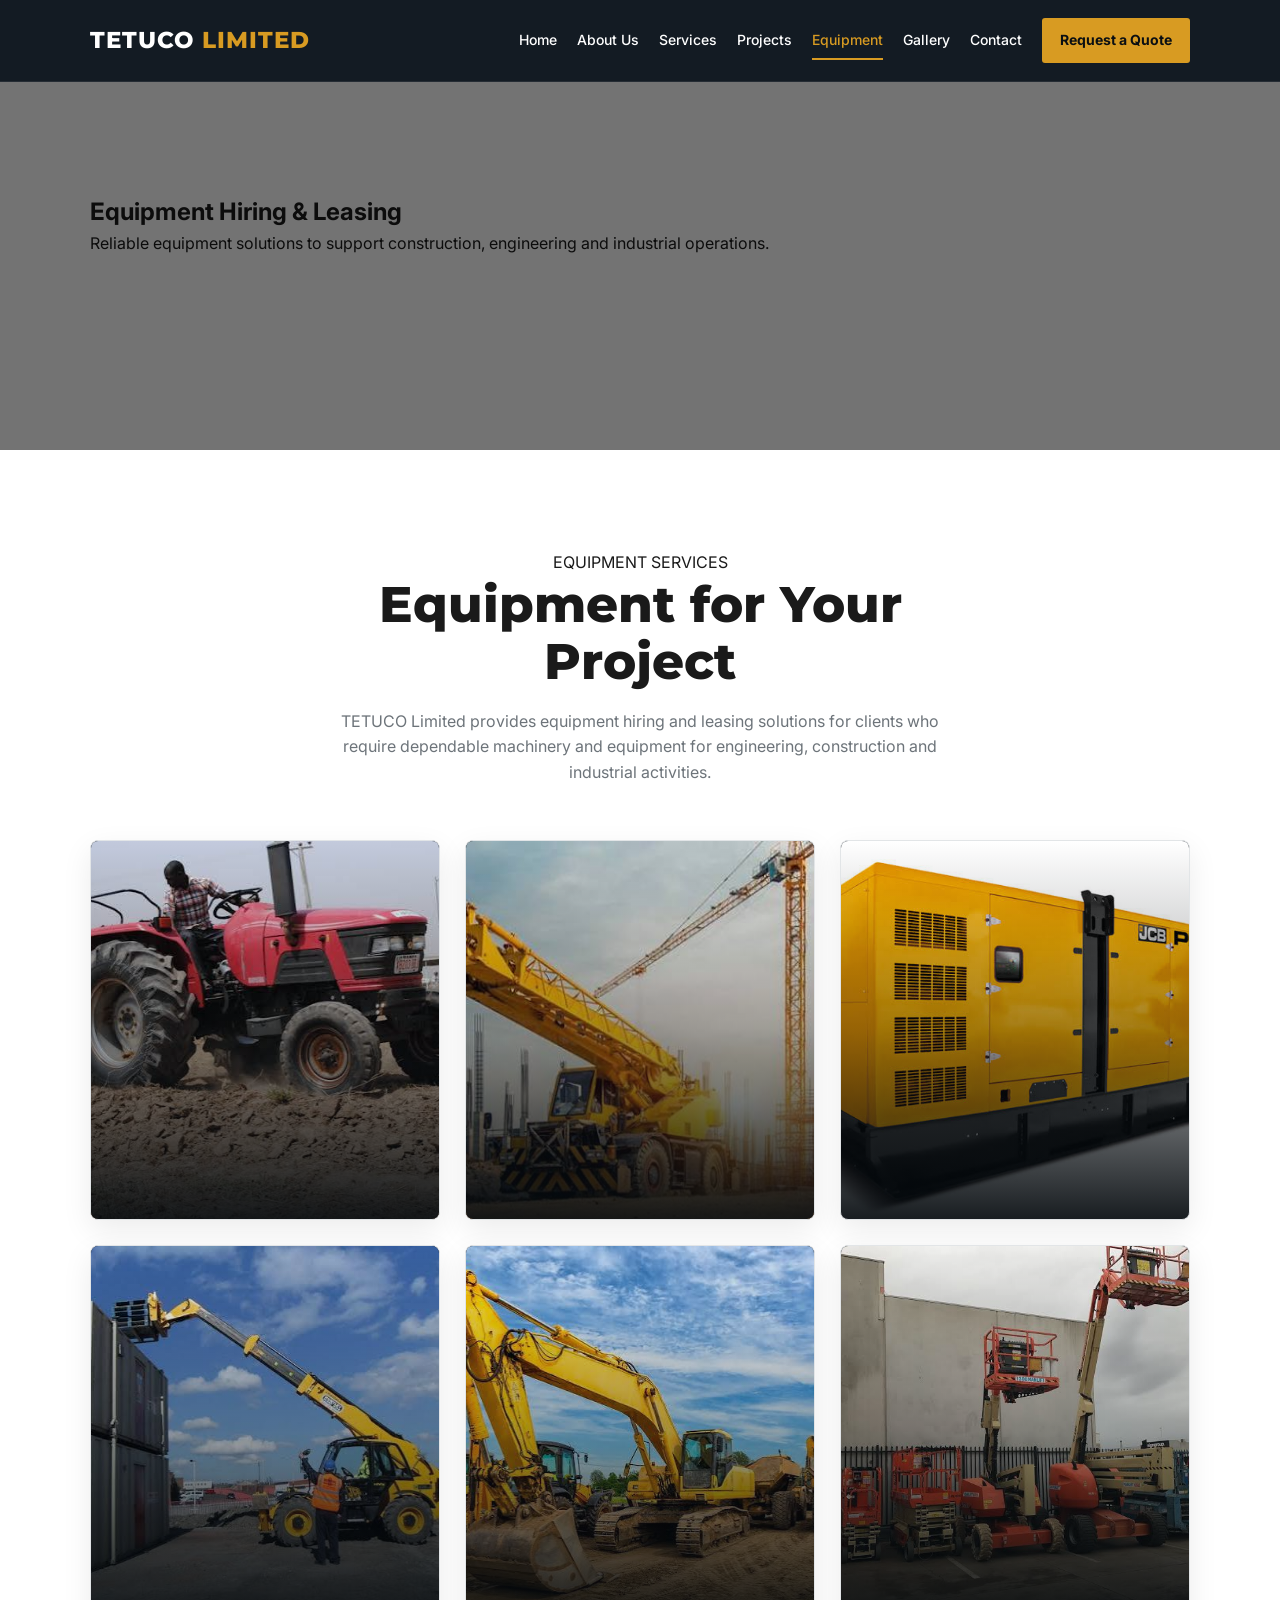
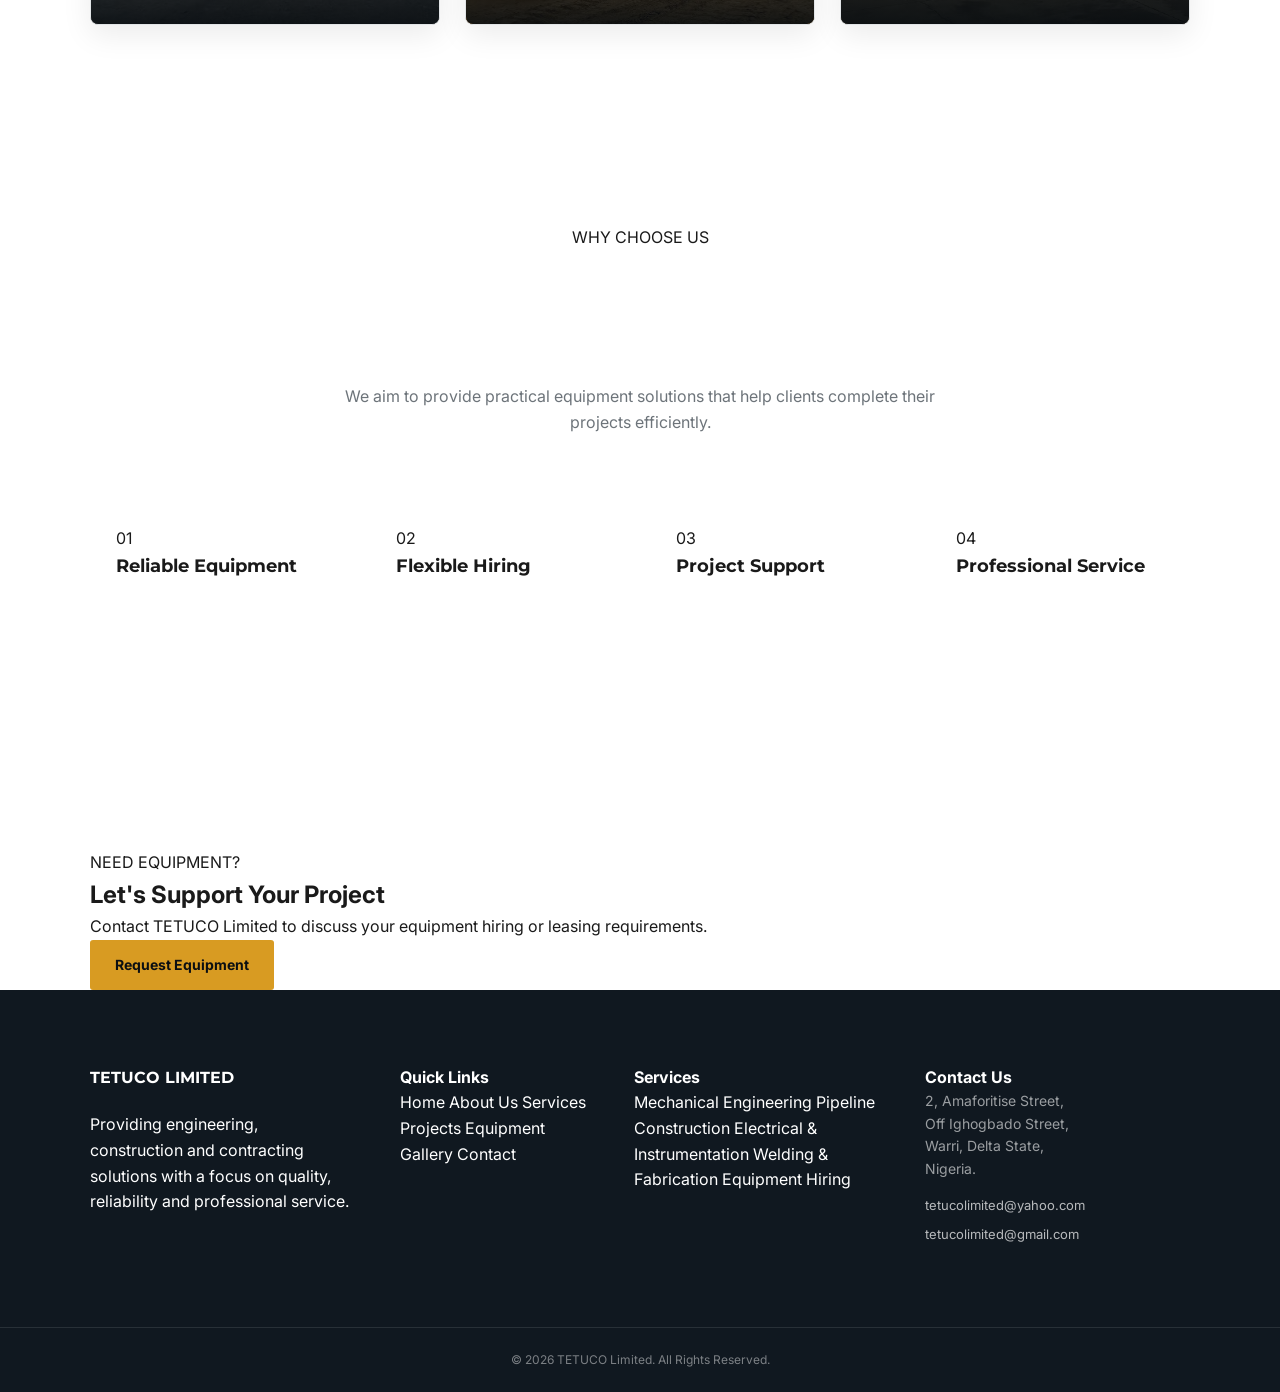
<file: equipment.html>
<!DOCTYPE html>
<html lang="en">

<head>
    <meta charset="UTF-8">
    <meta name="viewport" content="width=device-width, initial-scale=1.0">

    <title>Equipment | TETUCO Limited</title>

    <!-- Google Fonts -->
    <link rel="preconnect" href="https://fonts.googleapis.com">
    <link rel="preconnect" href="https://fonts.gstatic.com" crossorigin>

    <link
        href="https://fonts.googleapis.com/css2?family=Inter:wght@400;500;600;700&family=Montserrat:wght@500;600;700;800&display=swap"
        rel="stylesheet">

    <!-- CSS -->
    <link rel="stylesheet" href="css/style.css">
</head>

<body>

    <!-- ==============================
         HEADER
    =============================== -->

    <header class="header">

        <div class="container nav-container">

            <a href="index.html" class="logo">
                TETUCO<span> LIMITED</span>
            </a>

            <nav class="navbar">

                <a href="index.html">Home</a>

                <a href="about.html">About Us</a>

                <a href="services.html">Services</a>

                <a href="projects.html">Projects</a>

                <a href="equipment.html" class="active">Equipment</a>

                <a href="gallery.html">Gallery</a>

                <a href="contact.html">Contact</a>

                <a href="contact.html" class="nav-button">
                    Request a Quote
                </a>

            </nav>

            <!-- Mobile Menu -->
            <button class="menu-toggle" id="menu-toggle">
                ☰
            </button>

        </div>

    </header>


    <!-- ==============================
         PAGE HERO
    =============================== -->

    <section class="page-hero">

        <div class="container">

            <h1>Equipment Hiring &amp; Leasing</h1>

            <p>
                Reliable equipment solutions to support construction,
                engineering and industrial operations.
            </p>

        </div>

    </section>


    <!-- ==============================
         INTRODUCTION
    =============================== -->

    <section class="section">

        <div class="container">

            <div class="section-heading">

                <span class="section-tag">
                    EQUIPMENT SERVICES
                </span>

                <h2>
                    Equipment for Your Project
                </h2>

                <p>
                    TETUCO Limited provides equipment hiring and leasing
                    solutions for clients who require dependable machinery
                    and equipment for engineering, construction and
                    industrial activities.
                </p>

            </div>


            <!-- ==============================
                 EQUIPMENT GRID
            =============================== -->

            <div class="projects-grid">


                <!-- EQUIPMENT 1 -->

                <div class="project-card">

                    <div class="project-image">

                        <img
                            src="images/equipment-1.jpg"
                            alt="Construction Equipment">

                    </div>

                    <div class="project-content">

                        <span class="project-category">
                            CONSTRUCTION
                        </span>

                        <h3>
                            Construction Equipment
                        </h3>

                        <p>
                            Equipment solutions suitable for construction
                            sites, civil works and general project
                            operations.
                        </p>

                    </div>

                </div>


                <!-- EQUIPMENT 2 -->

                <div class="project-card">

                    <div class="project-image">

                        <img
                            src="images/equipment-2.jpg"
                            alt="Industrial Equipment">

                    </div>

                    <div class="project-content">

                        <span class="project-category">
                            INDUSTRIAL
                        </span>

                        <h3>
                            Industrial Equipment
                        </h3>

                        <p>
                            Equipment support for industrial facilities,
                            engineering operations and maintenance
                            activities.
                        </p>

                    </div>

                </div>


                <!-- EQUIPMENT 3 -->

                <div class="project-card">

                    <div class="project-image">

                        <img
                            src="images/equipment-3.jpg"
                            alt="Welding Equipment">

                    </div>

                    <div class="project-content">

                        <span class="project-category">
                            WELDING
                        </span>

                        <h3>
                            Welding Equipment
                        </h3>

                        <p>
                            Equipment suitable for welding, fabrication
                            and related engineering applications.
                        </p>

                    </div>

                </div>


                <!-- EQUIPMENT 4 -->

                <div class="project-card">

                    <div class="project-image">

                        <img
                            src="images/equipment-4.jpg"
                            alt="Pipeline Equipment">

                    </div>

                    <div class="project-content">

                        <span class="project-category">
                            PIPELINE
                        </span>

                        <h3>
                            Pipeline Equipment
                        </h3>

                        <p>
                            Equipment support for pipeline construction,
                            installation and project-related activities.
                        </p>

                    </div>

                </div>


                <!-- EQUIPMENT 5 -->

                <div class="project-card">

                    <div class="project-image">

                        <img
                            src="images/equipment-5.jpg"
                            alt="Mechanical Equipment">

                    </div>

                    <div class="project-content">

                        <span class="project-category">
                            MECHANICAL
                        </span>

                        <h3>
                            Mechanical Equipment
                        </h3>

                        <p>
                            Machinery and equipment solutions supporting
                            mechanical engineering and maintenance work.
                        </p>

                    </div>

                </div>


                <!-- EQUIPMENT 6 -->

                <div class="project-card">

                    <div class="project-image">

                        <img
                            src="images/equipment-6.jpg"
                            alt="Project Support Equipment">

                    </div>

                    <div class="project-content">

                        <span class="project-category">
                            PROJECT SUPPORT
                        </span>

                        <h3>
                            Project Support Equipment
                        </h3>

                        <p>
                            Equipment solutions designed to support
                            different project requirements and
                            operational activities.
                        </p>

                    </div>

                </div>

            </div>

        </div>

    </section>


    <!-- ==============================
         WHY HIRE FROM TETUCO
    =============================== -->

    <section class="section section-dark">

        <div class="container">

            <div class="section-heading light">

                <span class="section-tag">
                    WHY CHOOSE US
                </span>

                <h2>
                    Equipment Solutions You Can Rely On
                </h2>

                <p>
                    We aim to provide practical equipment solutions that
                    help clients complete their projects efficiently.
                </p>

            </div>


            <div class="why-grid">


                <div class="why-card">

                    <div class="why-icon">
                        01
                    </div>

                    <h3>
                        Reliable Equipment
                    </h3>

                    <p>
                        Equipment solutions designed to support
                        construction and engineering operations.
                    </p>

                </div>


                <div class="why-card">

                    <div class="why-icon">
                        02
                    </div>

                    <h3>
                        Flexible Hiring
                    </h3>

                    <p>
                        Hiring and leasing options can be arranged
                        according to project requirements.
                    </p>

                </div>


                <div class="why-card">

                    <div class="why-icon">
                        03
                    </div>

                    <h3>
                        Project Support
                    </h3>

                    <p>
                        We support clients with equipment solutions
                        for different project environments.
                    </p>

                </div>


                <div class="why-card">

                    <div class="why-icon">
                        04
                    </div>

                    <h3>
                        Professional Service
                    </h3>

                    <p>
                        We maintain a professional approach when
                        handling client equipment requirements.
                    </p>

                </div>

            </div>

        </div>

    </section>


    <!-- ==============================
         CTA
    =============================== -->

    <section class="cta-section">

        <div class="container cta-content">

            <div>

                <span class="section-tag">
                    NEED EQUIPMENT?
                </span>

                <h2>
                    Let's Support Your Project
                </h2>

                <p>
                    Contact TETUCO Limited to discuss your equipment
                    hiring or leasing requirements.
                </p>

            </div>

            <a href="contact.html" class="btn btn-primary">
                Request Equipment
            </a>

        </div>

    </section>


    <!-- ==============================
         FOOTER
    =============================== -->

    <footer class="footer">

        <div class="container footer-grid">


            <!-- COMPANY -->

            <div class="footer-column">

                <h3>
                    TETUCO<span> LIMITED</span>
                </h3>

                <p>
                    Providing engineering, construction and contracting
                    solutions with a focus on quality, reliability and
                    professional service.
                </p>

            </div>


            <!-- QUICK LINKS -->

            <div class="footer-column">

                <h4>
                    Quick Links
                </h4>

                <a href="index.html">Home</a>

                <a href="about.html">About Us</a>

                <a href="services.html">Services</a>

                <a href="projects.html">Projects</a>

                <a href="equipment.html">Equipment</a>

                <a href="gallery.html">Gallery</a>

                <a href="contact.html">Contact</a>

            </div>


            <!-- SERVICES -->

            <div class="footer-column">

                <h4>
                    Services
                </h4>

                <a href="services.html">
                    Mechanical Engineering
                </a>

                <a href="services.html">
                    Pipeline Construction
                </a>

                <a href="services.html">
                    Electrical &amp; Instrumentation
                </a>

                <a href="services.html">
                    Welding &amp; Fabrication
                </a>

                <a href="services.html">
                    Equipment Hiring
                </a>

            </div>


            <!-- CONTACT -->

            <div class="footer-column footer-contact">

                <h4>
                    Contact Us
                </h4>

                <p>
                    2, Amaforitise Street,<br>
                    Off Ighogbado Street,<br>
                    Warri, Delta State,<br>
                    Nigeria.
                </p>

                <a href="mailto:tetucolimited@yahoo.com">
                    tetucolimited@yahoo.com
                </a>

                <a href="mailto:tetucolimited@gmail.com">
                    tetucolimited@gmail.com
                </a>

            </div>

        </div>


        <!-- FOOTER BOTTOM -->

        <div class="footer-bottom">

            <div class="container">

                <p>
                    © 2026 TETUCO Limited. All Rights Reserved.
                </p>

            </div>

        </div>

    </footer>


    <!-- JAVASCRIPT -->

    <script src="js/script.js"></script>

</body>

</html>
</file>
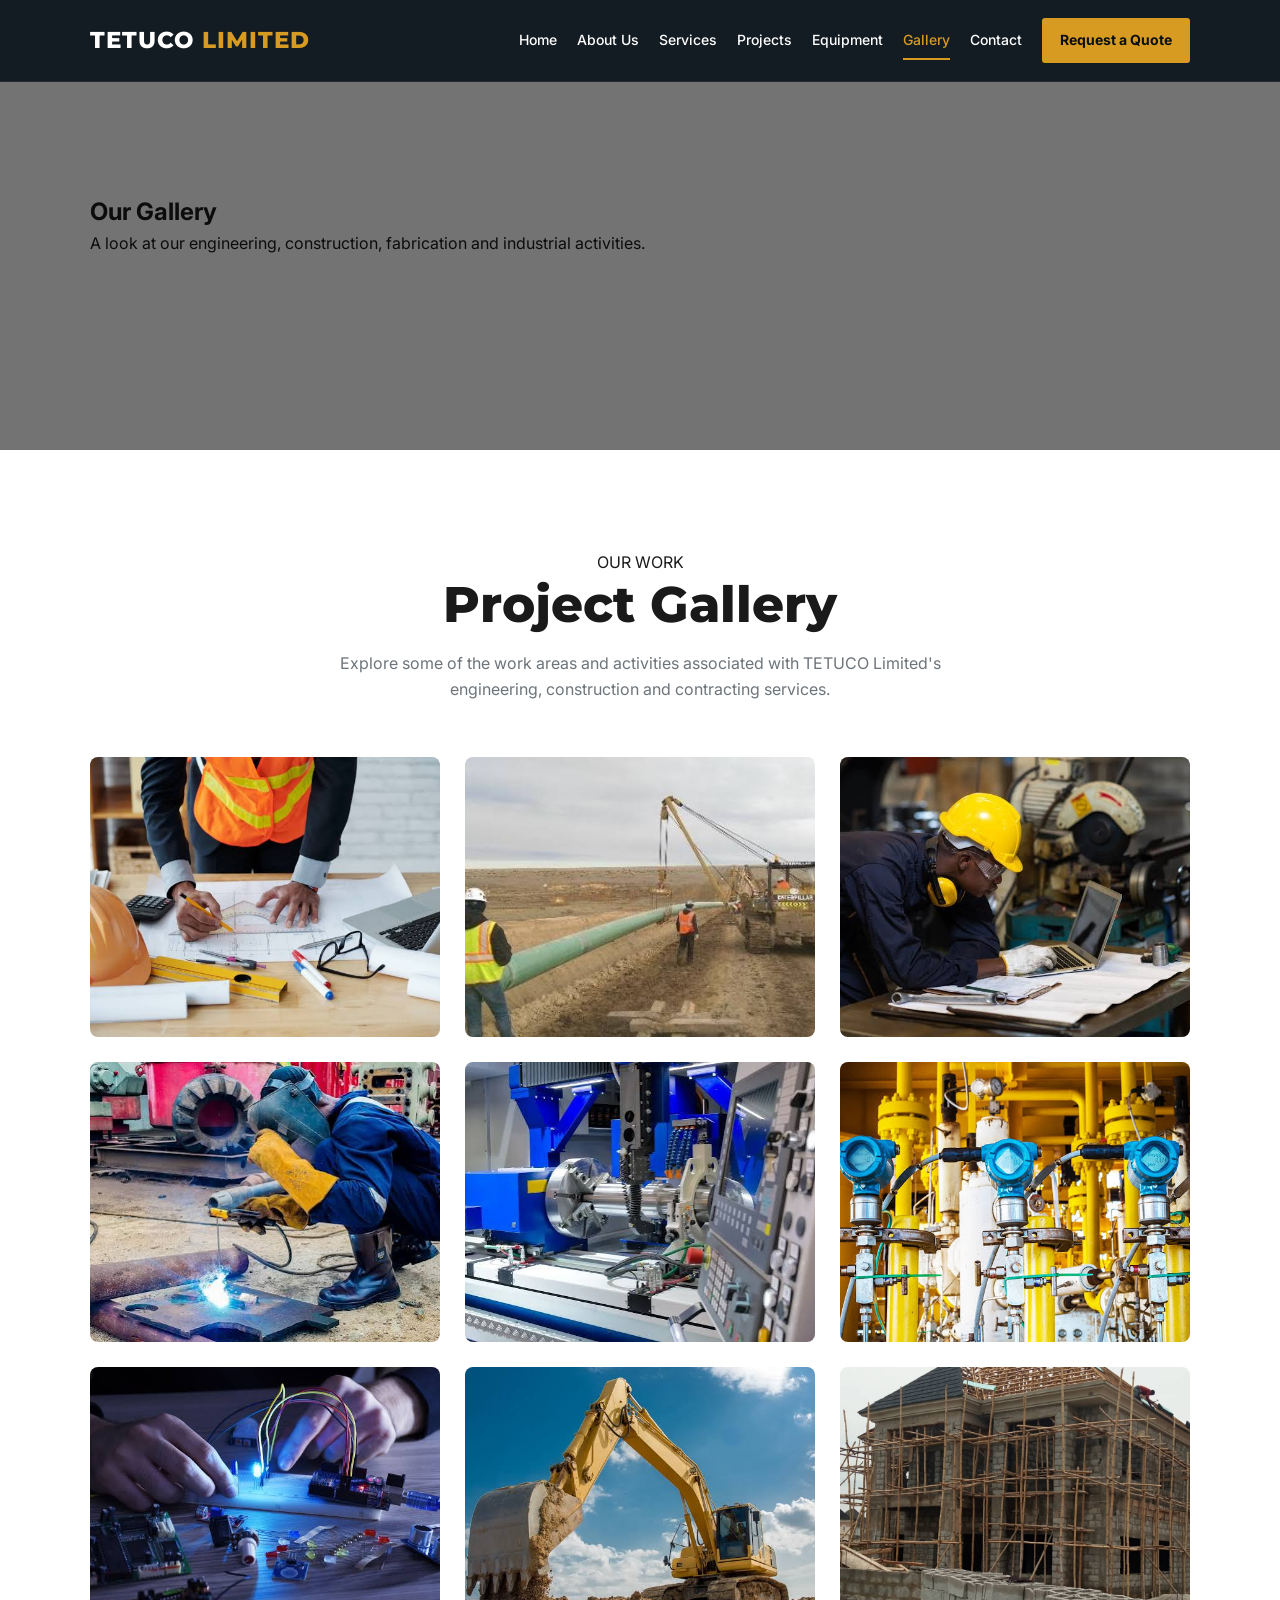
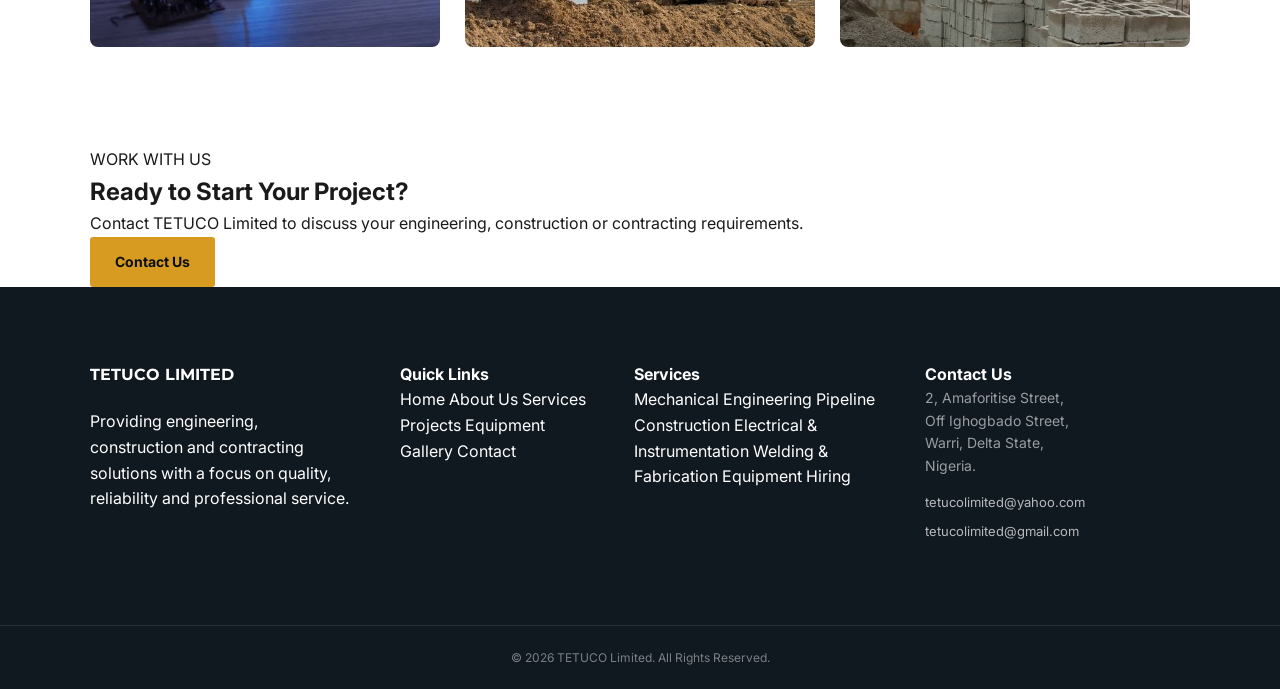
<file: gallery.html>
<!DOCTYPE html>
<html lang="en">

<head>
    <meta charset="UTF-8">
    <meta name="viewport" content="width=device-width, initial-scale=1.0">

    <title>Gallery | TETUCO Limited</title>

    <!-- Google Fonts -->
    <link rel="preconnect" href="https://fonts.googleapis.com">
    <link rel="preconnect" href="https://fonts.gstatic.com" crossorigin>

    <link
        href="https://fonts.googleapis.com/css2?family=Inter:wght@400;500;600;700&family=Montserrat:wght@500;600;700;800&display=swap"
        rel="stylesheet">

    <!-- CSS -->
    <link rel="stylesheet" href="css/style.css">
</head>

<body>

    <!-- ==============================
         HEADER
    =============================== -->

    <header class="header">

        <div class="container nav-container">

            <a href="index.html" class="logo">
                TETUCO<span> LIMITED</span>
            </a>

            <nav class="navbar">

                <a href="index.html">Home</a>

                <a href="about.html">About Us</a>

                <a href="services.html">Services</a>

                <a href="projects.html">Projects</a>

                <a href="equipment.html">Equipment</a>

                <a href="gallery.html" class="active">Gallery</a>

                <a href="contact.html">Contact</a>

                <a href="contact.html" class="nav-button">
                    Request a Quote
                </a>

            </nav>

            <!-- Mobile Menu Button -->
            <button class="menu-toggle" id="menu-toggle">
                ☰
            </button>

        </div>

    </header>


    <!-- ==============================
         PAGE HERO
    =============================== -->

    <section class="page-hero">

        <div class="container">

            <h1>Our Gallery</h1>

            <p>
                A look at our engineering, construction, fabrication
                and industrial activities.
            </p>

        </div>

    </section>


    <!-- ==============================
         GALLERY INTRO
    =============================== -->

    <section class="section">

        <div class="container">

            <div class="section-heading">

                <span class="section-tag">
                    OUR WORK
                </span>

                <h2>
                    Project Gallery
                </h2>

                <p>
                    Explore some of the work areas and activities
                    associated with TETUCO Limited's engineering,
                    construction and contracting services.
                </p>

            </div>


            <!-- ==============================
                 GALLERY GRID
            =============================== -->

            <div class="gallery-grid">


                <!-- IMAGE 1 -->

                <div class="gallery-item">

                    <img
                        src="images/gallery-1.jpg"
                        alt="TETUCO construction project">

                    <div class="gallery-overlay">

                        <h3>
                            Construction Works
                        </h3>

                        <p>
                            Engineering &amp; Construction
                        </p>

                    </div>

                </div>


                <!-- IMAGE 2 -->

                <div class="gallery-item">

                    <img
                        src="images/gallery-2.jpg"
                        alt="Pipeline construction">

                    <div class="gallery-overlay">

                        <h3>
                            Pipeline Construction
                        </h3>

                        <p>
                            Pipeline Engineering
                        </p>

                    </div>

                </div>


                <!-- IMAGE 3 -->

                <div class="gallery-item">

                    <img
                        src="images/gallery-3.jpg"
                        alt="Mechanical engineering work">

                    <div class="gallery-overlay">

                        <h3>
                            Mechanical Works
                        </h3>

                        <p>
                            Mechanical Engineering
                        </p>

                    </div>

                </div>


                <!-- IMAGE 4 -->

                <div class="gallery-item">

                    <img
                        src="images/gallery-4.jpg"
                        alt="Welding and fabrication">

                    <div class="gallery-overlay">

                        <h3>
                            Welding &amp; Fabrication
                        </h3>

                        <p>
                            Fabrication Works
                        </p>

                    </div>

                </div>


                <!-- IMAGE 5 -->

                <div class="gallery-item">

                    <img
                        src="images/gallery-5.jpg"
                        alt="Industrial equipment">

                    <div class="gallery-overlay">

                        <h3>
                            Industrial Equipment
                        </h3>

                        <p>
                            Equipment Services
                        </p>

                    </div>

                </div>


                <!-- IMAGE 6 -->

                <div class="gallery-item">

                    <img
                        src="images/gallery-6.jpg"
                        alt="Electrical instrumentation work">

                    <div class="gallery-overlay">

                        <h3>
                            Electrical &amp; Instrumentation
                        </h3>

                        <p>
                            Industrial Services
                        </p>

                    </div>

                </div>


                <!-- IMAGE 7 -->

                <div class="gallery-item">

                    <img
                        src="images/gallery-7.jpg"
                        alt="Engineering project">

                    <div class="gallery-overlay">

                        <h3>
                            Engineering Project
                        </h3>

                        <p>
                            Project Development
                        </p>

                    </div>

                </div>


                <!-- IMAGE 8 -->

                <div class="gallery-item">

                    <img
                        src="images/gallery-8.jpg"
                        alt="Construction equipment">

                    <div class="gallery-overlay">

                        <h3>
                            Construction Equipment
                        </h3>

                        <p>
                            Equipment Hiring &amp; Leasing
                        </p>

                    </div>

                </div>


                <!-- IMAGE 9 -->

                <div class="gallery-item">

                    <img
                        src="images/gallery-9.jpg"
                        alt="General contracting work">

                    <div class="gallery-overlay">

                        <h3>
                            General Contracting
                        </h3>

                        <p>
                            Contracting Services
                        </p>

                    </div>

                </div>


            </div>

        </div>

    </section>


    <!-- ==============================
         CALL TO ACTION
    =============================== -->

    <section class="cta-section">

        <div class="container cta-content">

            <div>

                <span class="section-tag">
                    WORK WITH US
                </span>

                <h2>
                    Ready to Start Your Project?
                </h2>

                <p>
                    Contact TETUCO Limited to discuss your engineering,
                    construction or contracting requirements.
                </p>

            </div>

            <a href="contact.html" class="btn btn-primary">
                Contact Us
            </a>

        </div>

    </section>


    <!-- ==============================
         FOOTER
    =============================== -->

    <footer class="footer">

        <div class="container footer-grid">


            <!-- COMPANY -->

            <div class="footer-column">

                <h3>
                    TETUCO<span> LIMITED</span>
                </h3>

                <p>
                    Providing engineering, construction and contracting
                    solutions with a focus on quality, reliability and
                    professional service.
                </p>

            </div>


            <!-- QUICK LINKS -->

            <div class="footer-column">

                <h4>
                    Quick Links
                </h4>

                <a href="index.html">Home</a>

                <a href="about.html">About Us</a>

                <a href="services.html">Services</a>

                <a href="projects.html">Projects</a>

                <a href="equipment.html">Equipment</a>

                <a href="gallery.html">Gallery</a>

                <a href="contact.html">Contact</a>

            </div>


            <!-- SERVICES -->

            <div class="footer-column">

                <h4>
                    Services
                </h4>

                <a href="services.html">
                    Mechanical Engineering
                </a>

                <a href="services.html">
                    Pipeline Construction
                </a>

                <a href="services.html">
                    Electrical &amp; Instrumentation
                </a>

                <a href="services.html">
                    Welding &amp; Fabrication
                </a>

                <a href="services.html">
                    Equipment Hiring
                </a>

            </div>


            <!-- CONTACT -->

            <div class="footer-column footer-contact">

                <h4>
                    Contact Us
                </h4>

                <p>
                    2, Amaforitise Street,<br>
                    Off Ighogbado Street,<br>
                    Warri, Delta State,<br>
                    Nigeria.
                </p>

                <a href="mailto:tetucolimited@yahoo.com">
                    tetucolimited@yahoo.com
                </a>

                <a href="mailto:tetucolimited@gmail.com">
                    tetucolimited@gmail.com
                </a>

            </div>

        </div>


        <!-- FOOTER BOTTOM -->

        <div class="footer-bottom">

            <div class="container">

                <p>
                    © 2026 TETUCO Limited. All Rights Reserved.
                </p>

            </div>

        </div>

    </footer>


    <!-- JAVASCRIPT -->

    <script src="js/script.js"></script>

</body>

</html>
</file>
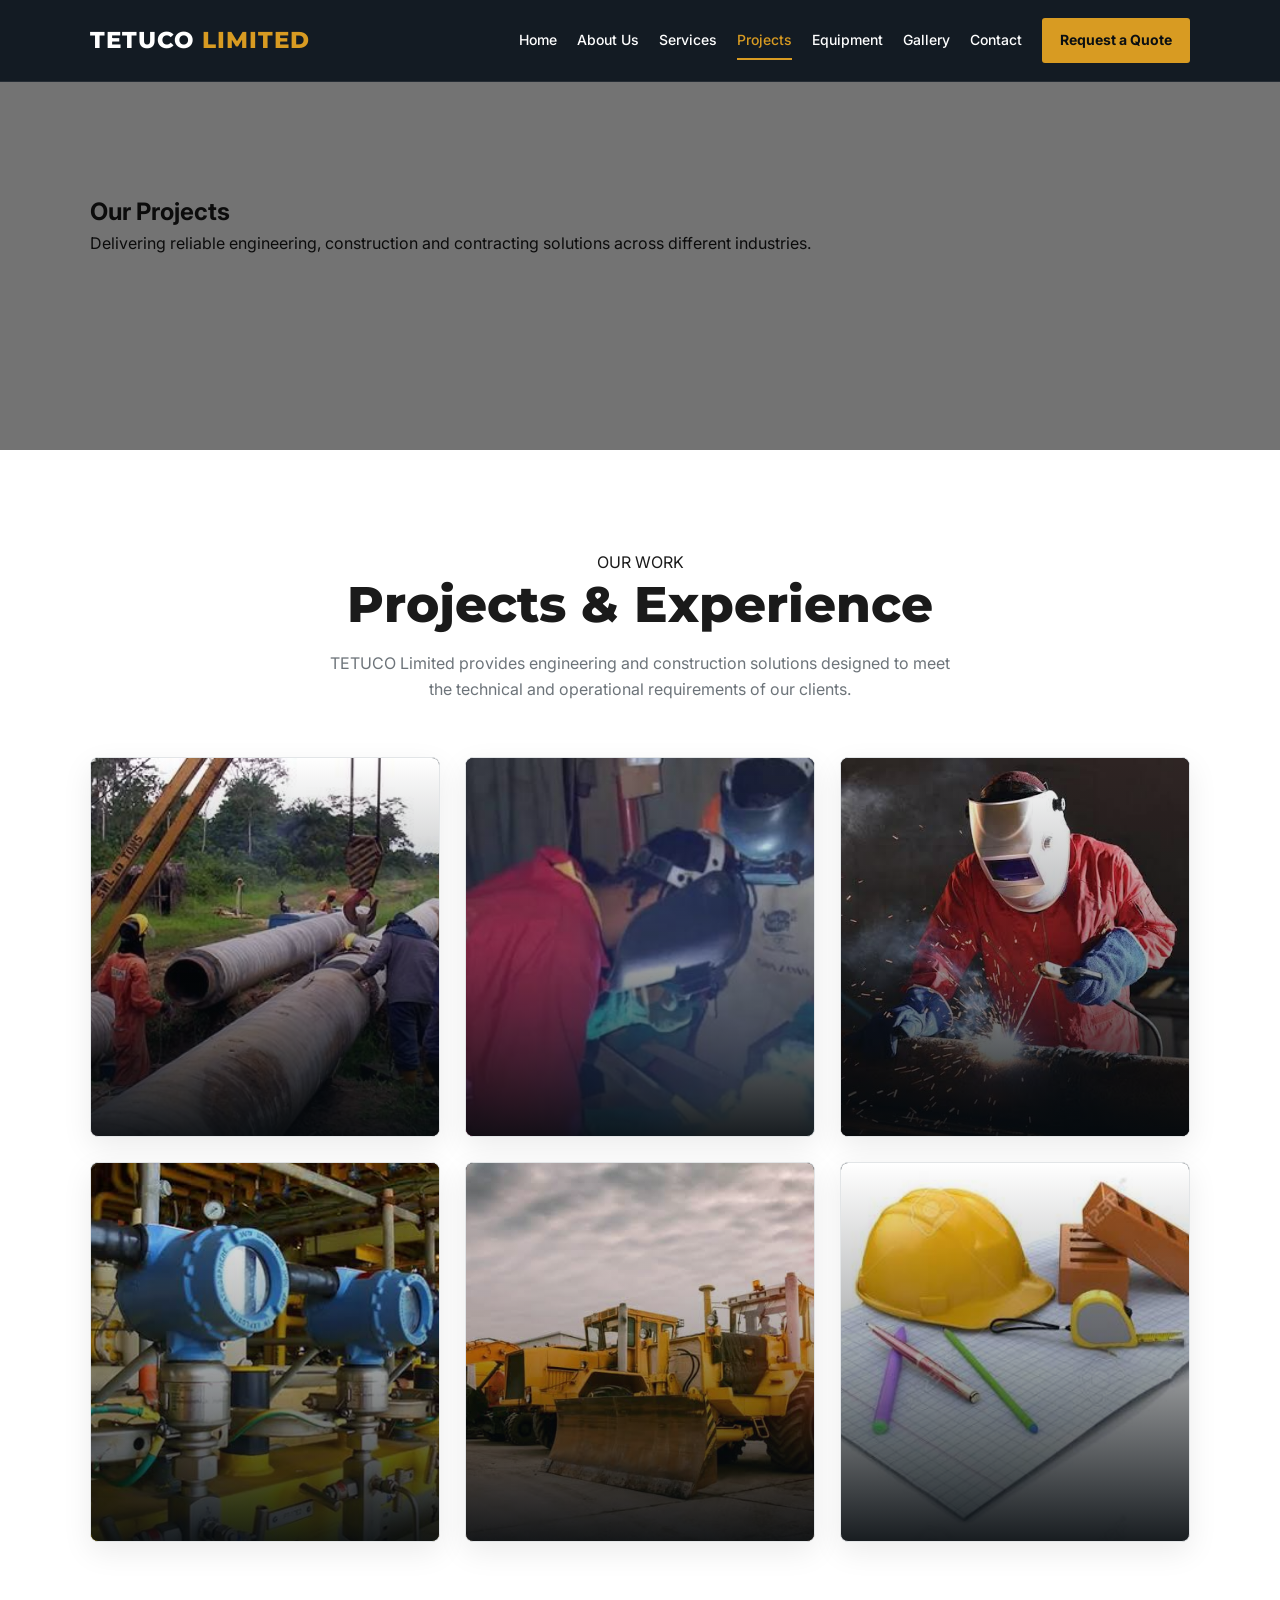
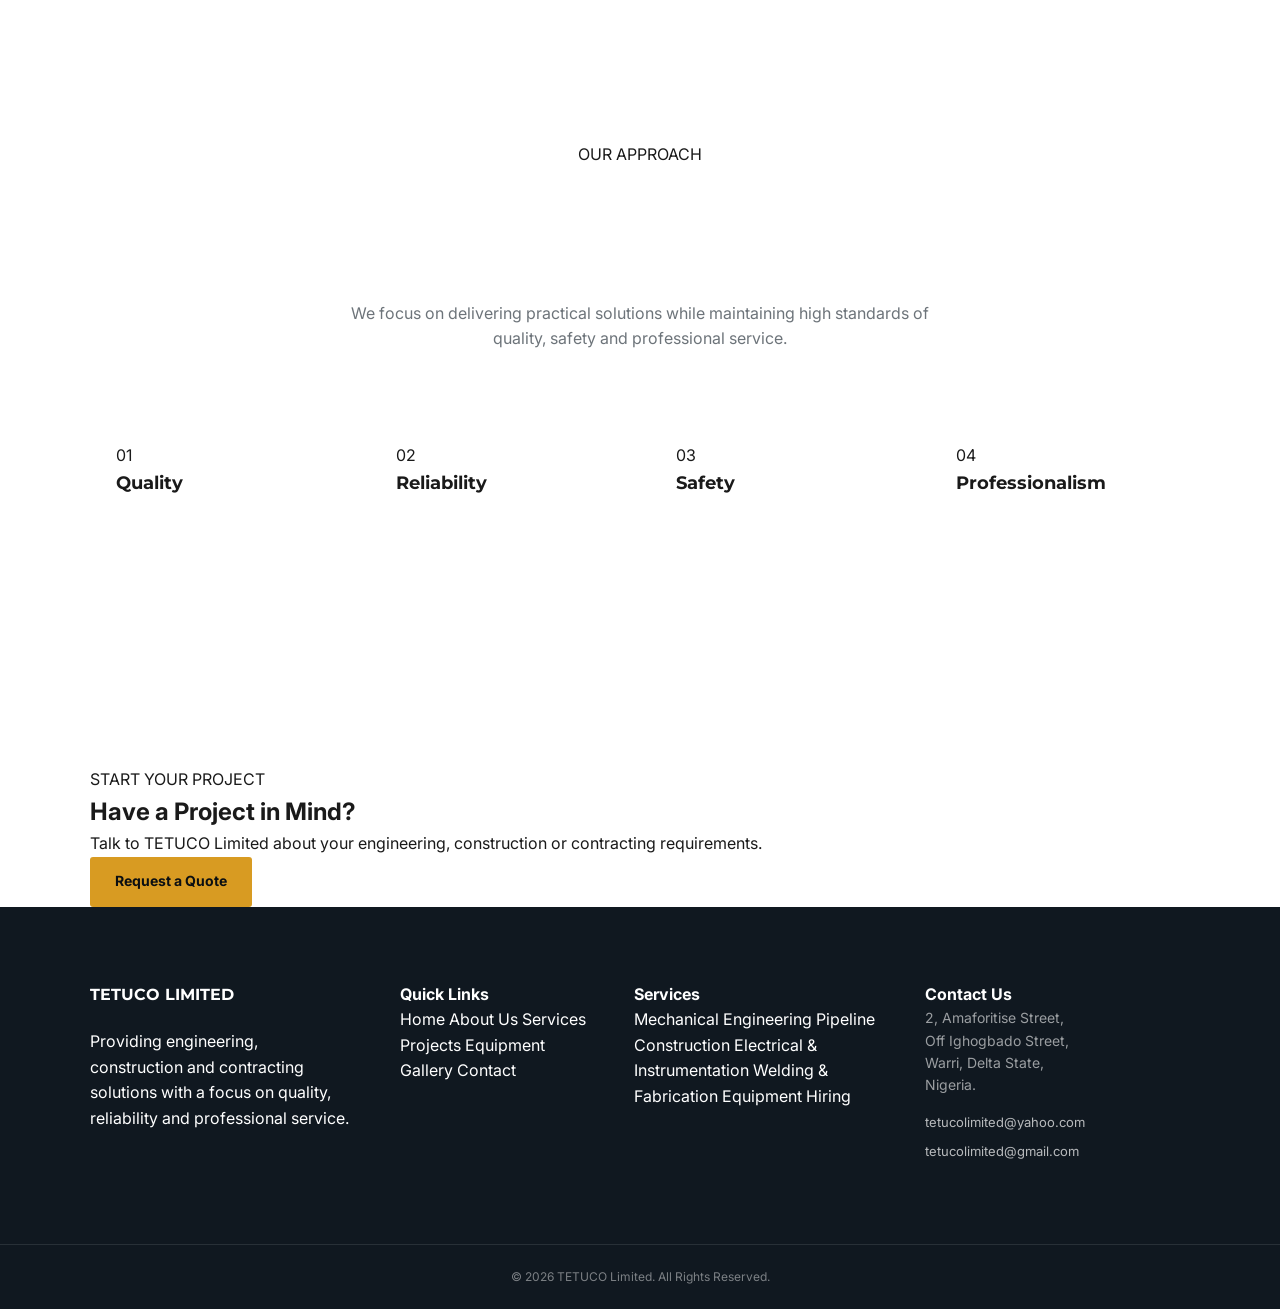
<file: projects.html>
<!DOCTYPE html>
<html lang="en">

<head>
    <meta charset="UTF-8">
    <meta name="viewport" content="width=device-width, initial-scale=1.0">

    <title>Projects | TETUCO Limited</title>

    <!-- Google Fonts -->
    <link rel="preconnect" href="https://fonts.googleapis.com">
    <link rel="preconnect" href="https://fonts.gstatic.com" crossorigin>

    <link
        href="https://fonts.googleapis.com/css2?family=Inter:wght@400;500;600;700&family=Montserrat:wght@500;600;700;800&display=swap"
        rel="stylesheet">

    <!-- CSS -->
    <link rel="stylesheet" href="css/style.css">
</head>

<body>

    <!-- ==============================
         HEADER
    =============================== -->

    <header class="header">

        <div class="container nav-container">

            <a href="index.html" class="logo">
                TETUCO<span> LIMITED</span>
            </a>

            <nav class="navbar">

                <a href="index.html">Home</a>

                <a href="about.html">About Us</a>

                <a href="services.html">Services</a>

                <a href="projects.html" class="active">Projects</a>

                <a href="equipment.html">Equipment</a>

                <a href="gallery.html">Gallery</a>

                <a href="contact.html">Contact</a>

                <a href="contact.html" class="nav-button">
                    Request a Quote
                </a>

            </nav>

            <!-- Mobile Menu Button -->
            <button class="menu-toggle" id="menu-toggle">
                ☰
            </button>

        </div>

    </header>


    <!-- ==============================
         PAGE HERO
    =============================== -->

    <section class="page-hero projects-hero">

        <div class="container">

            <h1>Our Projects</h1>

            <p>
                Delivering reliable engineering, construction and
                contracting solutions across different industries.
            </p>

        </div>

    </section>


    <!-- ==============================
         PROJECTS INTRO
    =============================== -->

    <section class="section">

        <div class="container">

            <div class="section-heading">

                <span class="section-tag">
                    OUR WORK
                </span>

                <h2>
                    Projects &amp; Experience
                </h2>

                <p>
                    TETUCO Limited provides engineering and construction
                    solutions designed to meet the technical and operational
                    requirements of our clients.
                </p>

            </div>


            <!-- ==============================
                 PROJECT GRID
            =============================== -->

            <div class="projects-grid">


                <!-- PROJECT 1 -->

                <div class="project-card">

                    <div class="project-image">

                        <img
                            src="images/project-1.jpg"
                            alt="Pipeline Construction Project">

                    </div>

                    <div class="project-content">

                        <span class="project-category">
                            PIPELINE CONSTRUCTION
                        </span>

                        <h3>
                            Pipeline Construction &amp; Installation
                        </h3>

                        <p>
                            Engineering and construction support for
                            pipeline infrastructure and related
                            industrial projects.
                        </p>

                    </div>

                </div>


                <!-- PROJECT 2 -->

                <div class="project-card">

                    <div class="project-image">

                        <img
                            src="images/project-2.jpg"
                            alt="Mechanical Engineering Project">

                    </div>

                    <div class="project-content">

                        <span class="project-category">
                            MECHANICAL ENGINEERING
                        </span>

                        <h3>
                            Mechanical Engineering Works
                        </h3>

                        <p>
                            Mechanical engineering services supporting
                            installation, maintenance and industrial
                            operations.
                        </p>

                    </div>

                </div>


                <!-- PROJECT 3 -->

                <div class="project-card">

                    <div class="project-image">

                        <img
                            src="images/project-3.jpg"
                            alt="Welding and Fabrication Project">

                    </div>

                    <div class="project-content">

                        <span class="project-category">
                            WELDING &amp; FABRICATION
                        </span>

                        <h3>
                            Welding &amp; Fabrication Works
                        </h3>

                        <p>
                            Professional welding and fabrication services
                            for industrial structures, equipment and
                            engineering applications.
                        </p>

                    </div>

                </div>


                <!-- PROJECT 4 -->

                <div class="project-card">

                    <div class="project-image">

                        <img
                            src="images/project-4.jpg"
                            alt="Electrical and Instrumentation Project">

                    </div>

                    <div class="project-content">

                        <span class="project-category">
                            ELECTRICAL &amp; INSTRUMENTATION
                        </span>

                        <h3>
                            Electrical &amp; Instrumentation Services
                        </h3>

                        <p>
                            Electrical and instrumentation solutions
                            supporting industrial facilities and
                            engineering operations.
                        </p>

                    </div>

                </div>


                <!-- PROJECT 5 -->

                <div class="project-card">

                    <div class="project-image">

                        <img
                            src="images/project-5.jpg"
                            alt="Equipment Hiring Project">

                    </div>

                    <div class="project-content">

                        <span class="project-category">
                            EQUIPMENT SERVICES
                        </span>

                        <h3>
                            Equipment Hiring &amp; Leasing
                        </h3>

                        <p>
                            Provision of equipment and machinery to support
                            construction, engineering and industrial
                            projects.
                        </p>

                    </div>

                </div>


                <!-- PROJECT 6 -->

                <div class="project-card">

                    <div class="project-image">

                        <img
                            src="images/project-6.jpg"
                            alt="General Contracting Project">

                    </div>

                    <div class="project-content">

                        <span class="project-category">
                            GENERAL CONTRACTING
                        </span>

                        <h3>
                            General Contracting Services
                        </h3>

                        <p>
                            Coordinated contracting solutions covering
                            construction, engineering and project support
                            requirements.
                        </p>

                    </div>

                </div>

            </div>

        </div>

    </section>


    <!-- ==============================
         WHY CHOOSE US
    =============================== -->

    <section class="section section-dark">

        <div class="container">

            <div class="section-heading light">

                <span class="section-tag">
                    OUR APPROACH
                </span>

                <h2>
                    Built Around Quality &amp; Reliability
                </h2>

                <p>
                    We focus on delivering practical solutions while
                    maintaining high standards of quality, safety and
                    professional service.
                </p>

            </div>


            <div class="why-grid">


                <div class="why-card">

                    <div class="why-icon">
                        01
                    </div>

                    <h3>
                        Quality
                    </h3>

                    <p>
                        We aim to maintain high standards throughout
                        our engineering and construction activities.
                    </p>

                </div>


                <div class="why-card">

                    <div class="why-icon">
                        02
                    </div>

                    <h3>
                        Reliability
                    </h3>

                    <p>
                        Our services are structured around dependable
                        project delivery and professional support.
                    </p>

                </div>


                <div class="why-card">

                    <div class="why-icon">
                        03
                    </div>

                    <h3>
                        Safety
                    </h3>

                    <p>
                        Safety remains an important consideration in
                        our engineering and construction operations.
                    </p>

                </div>


                <div class="why-card">

                    <div class="why-icon">
                        04
                    </div>

                    <h3>
                        Professionalism
                    </h3>

                    <p>
                        We approach projects with professionalism,
                        responsibility and attention to client needs.
                    </p>

                </div>

            </div>

        </div>

    </section>


    <!-- ==============================
         CALL TO ACTION
    =============================== -->

    <section class="cta-section">

        <div class="container cta-content">

            <div>

                <span class="section-tag">
                    START YOUR PROJECT
                </span>

                <h2>
                    Have a Project in Mind?
                </h2>

                <p>
                    Talk to TETUCO Limited about your engineering,
                    construction or contracting requirements.
                </p>

            </div>

            <a href="contact.html" class="btn btn-primary">
                Request a Quote
            </a>

        </div>

    </section>


    <!-- ==============================
         FOOTER
    =============================== -->

    <footer class="footer">

        <div class="container footer-grid">


            <!-- COMPANY -->

            <div class="footer-column">

                <h3>
                    TETUCO<span> LIMITED</span>
                </h3>

                <p>
                    Providing engineering, construction and contracting
                    solutions with a focus on quality, reliability and
                    professional service.
                </p>

            </div>


            <!-- QUICK LINKS -->

            <div class="footer-column">

                <h4>
                    Quick Links
                </h4>

                <a href="index.html">Home</a>

                <a href="about.html">About Us</a>

                <a href="services.html">Services</a>

                <a href="projects.html">Projects</a>

                <a href="equipment.html">Equipment</a>

                <a href="gallery.html">Gallery</a>

                <a href="contact.html">Contact</a>

            </div>


            <!-- SERVICES -->

            <div class="footer-column">

                <h4>
                    Services
                </h4>

                <a href="services.html">
                    Mechanical Engineering
                </a>

                <a href="services.html">
                    Pipeline Construction
                </a>

                <a href="services.html">
                    Electrical &amp; Instrumentation
                </a>

                <a href="services.html">
                    Welding &amp; Fabrication
                </a>

                <a href="services.html">
                    Equipment Hiring
                </a>

            </div>


            <!-- CONTACT -->

            <div class="footer-column footer-contact">

                <h4>
                    Contact Us
                </h4>

                <p>
                    2, Amaforitise Street,<br>
                    Off Ighogbado Street,<br>
                    Warri, Delta State,<br>
                    Nigeria.
                </p>

                <a href="mailto:tetucolimited@yahoo.com">
                    tetucolimited@yahoo.com
                </a>

                <a href="mailto:tetucolimited@gmail.com">
                    tetucolimited@gmail.com
                </a>

            </div>

        </div>


        <!-- FOOTER BOTTOM -->

        <div class="footer-bottom">

            <div class="container">

                <p>
                    © 2026 TETUCO Limited. All Rights Reserved.
                </p>

            </div>

        </div>

    </footer>


    <!-- ==============================
         JAVASCRIPT
    =============================== -->

    <script src="js/script.js"></script>

</body>

</html>
</file>
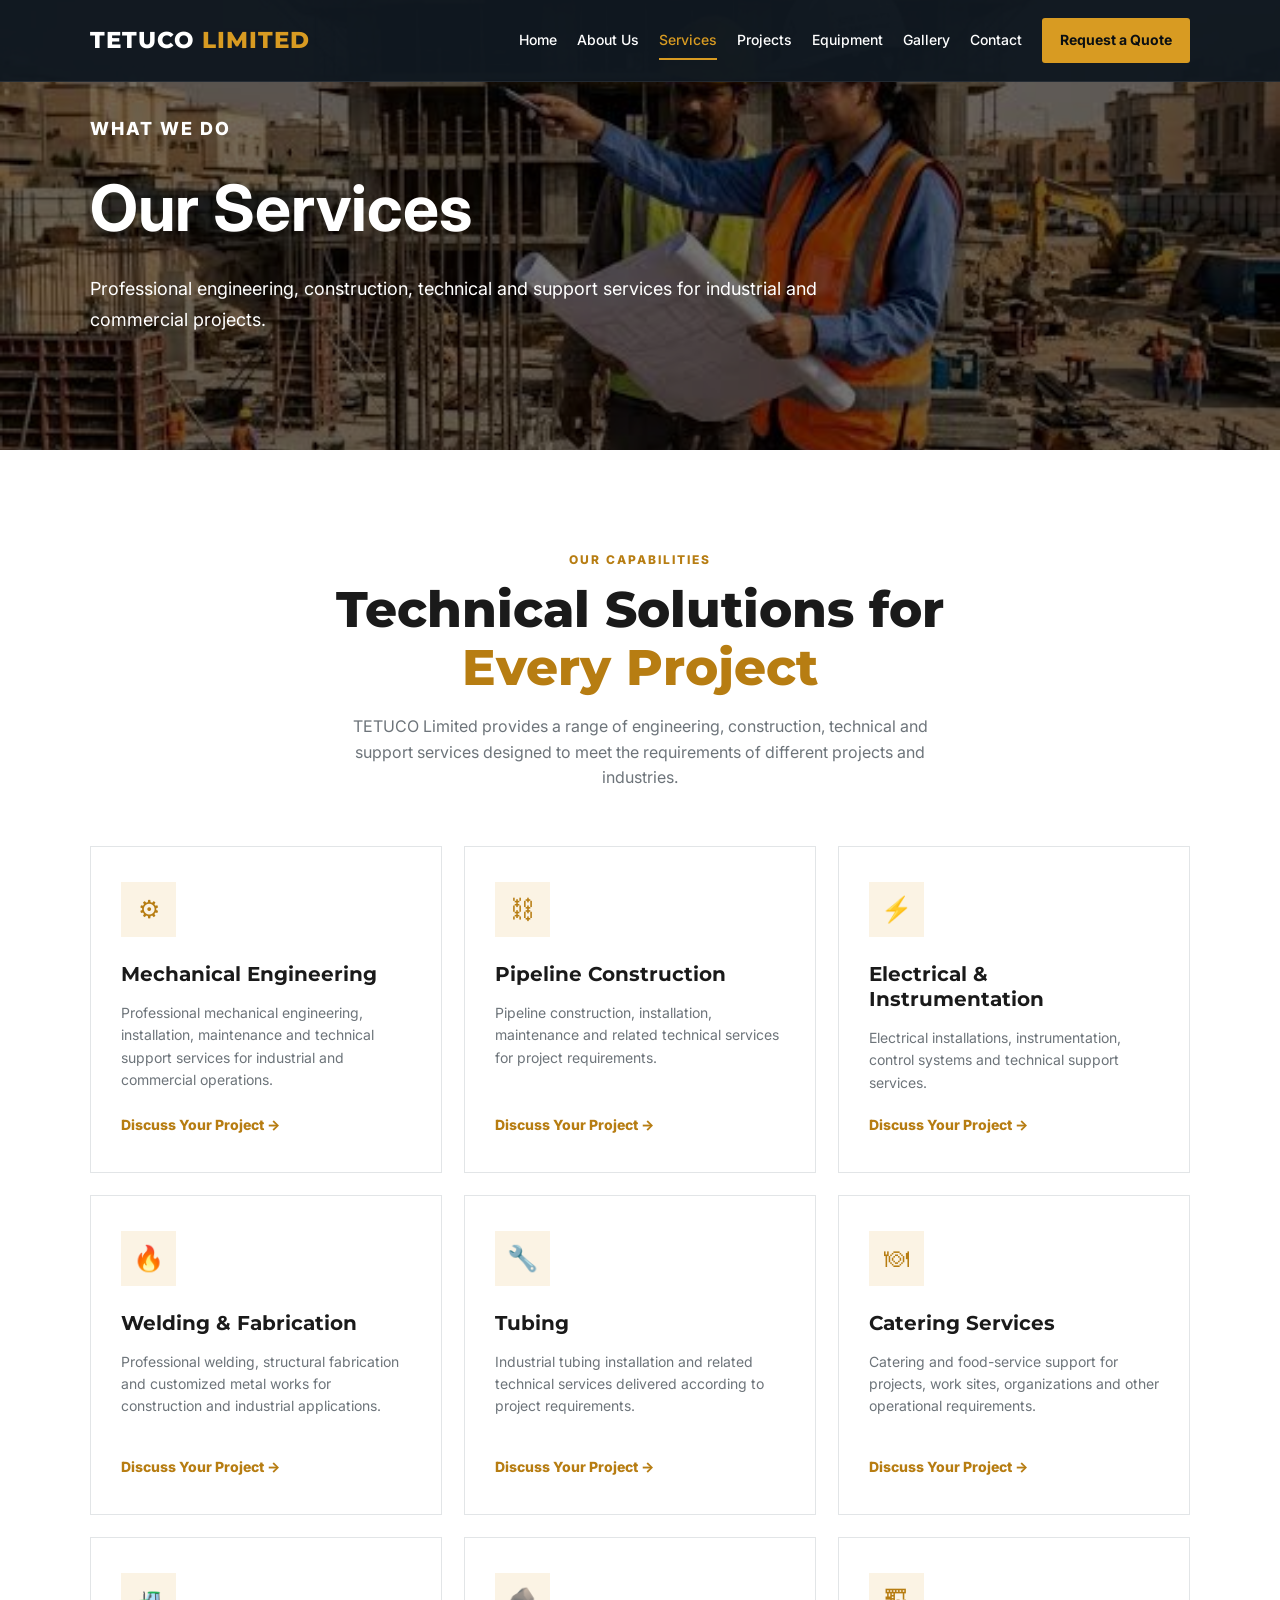
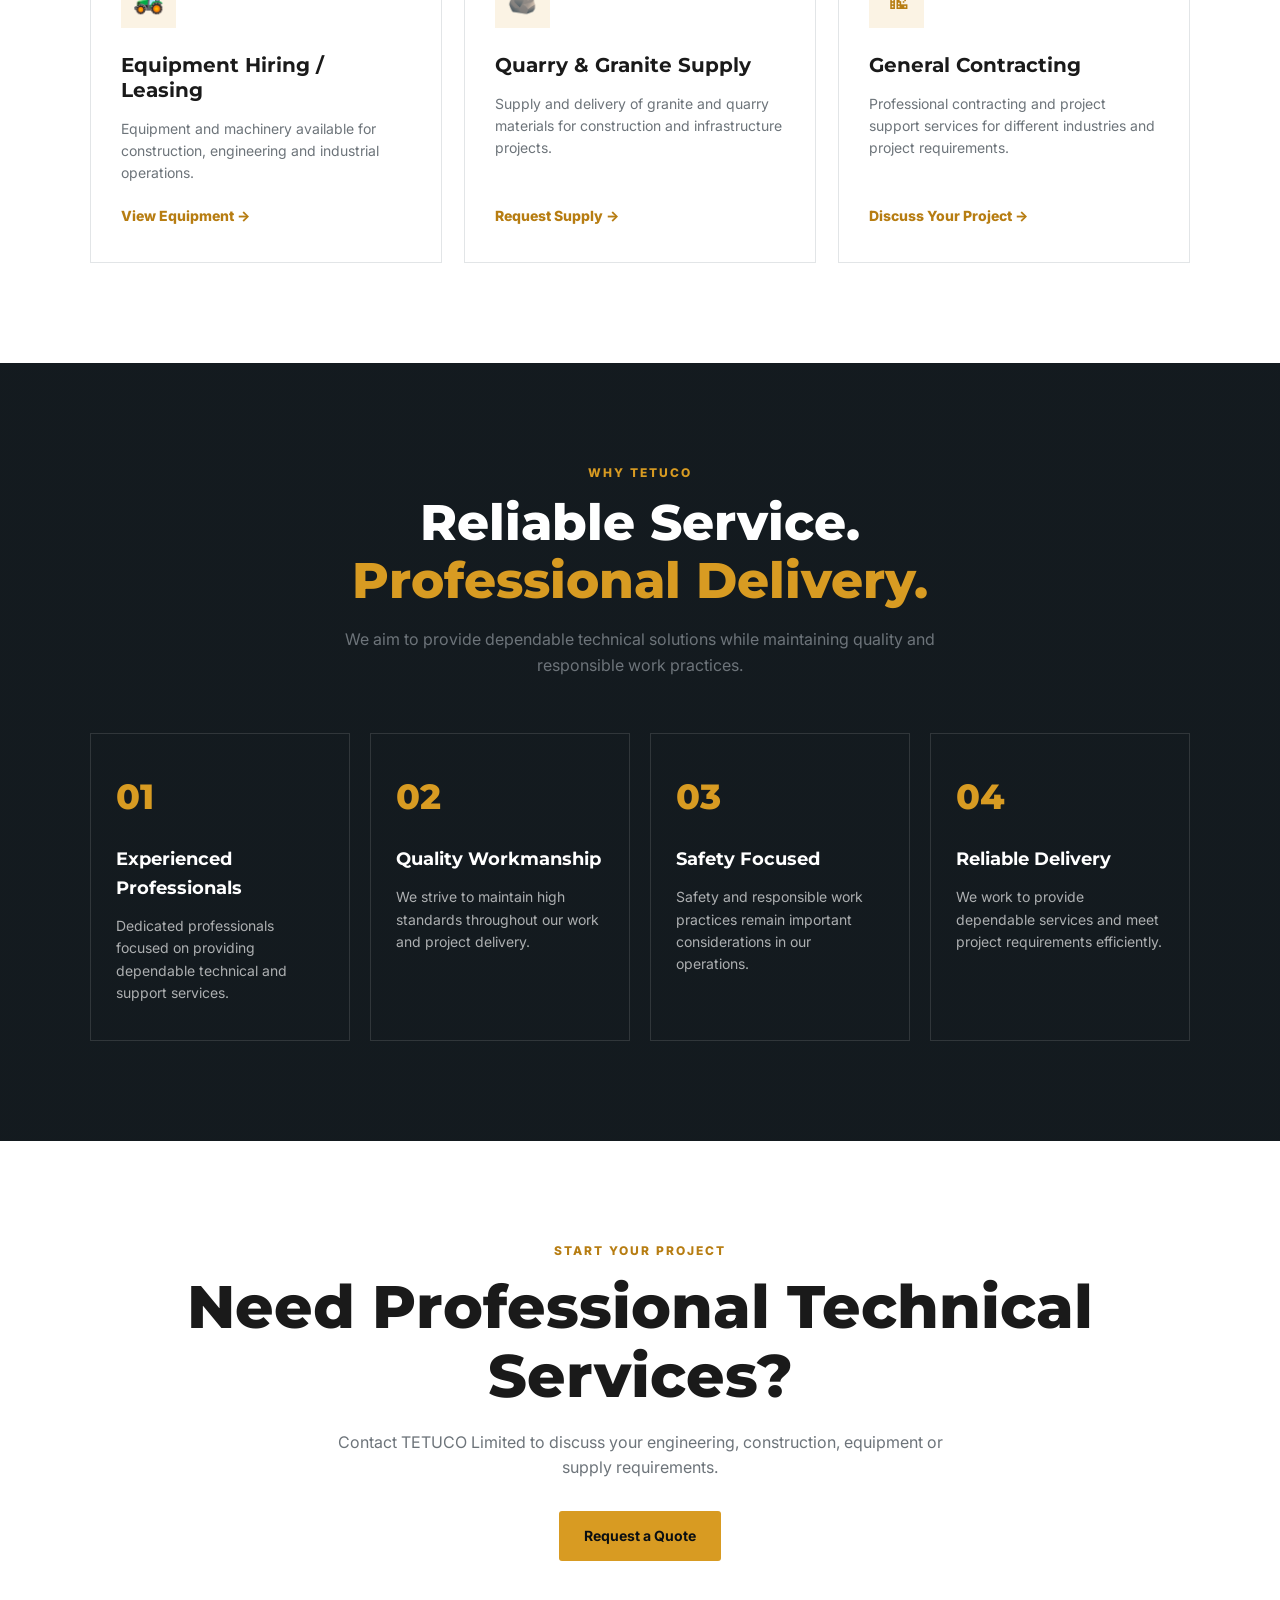
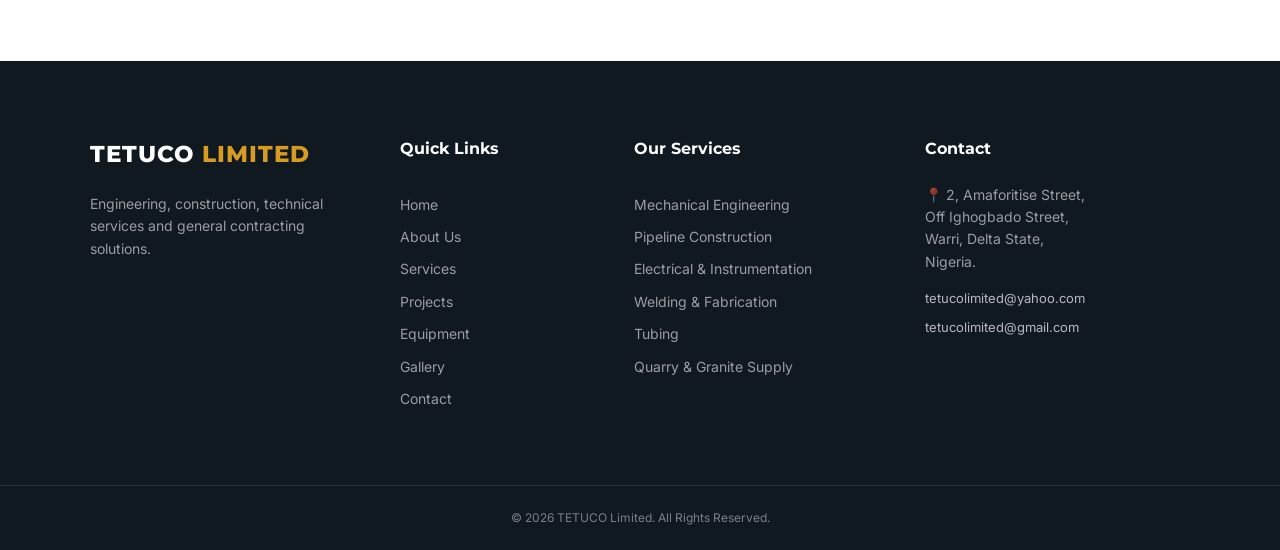
<file: services.html>
<!DOCTYPE html>
<html lang="en">
<head>
    <meta charset="UTF-8">
    <meta name="viewport" content="width=device-width, initial-scale=1.0">

    <title>Our Services | TETUCO Limited</title>

    <meta name="description"
        content="Explore the engineering, construction, technical and contracting services provided by TETUCO Limited.">

    <link rel="stylesheet" href="css/style.css">

    <!-- Google Fonts -->
    <link rel="preconnect" href="https://fonts.googleapis.com">
    <link rel="preconnect" href="https://fonts.gstatic.com" crossorigin>

    <link href="https://fonts.googleapis.com/css2?family=Inter:wght@400;500;600;700;800&family=Montserrat:wght@600;700;800&display=swap"
        rel="stylesheet">
</head>

<body>

    <!-- =========================
         HEADER / NAVIGATION
    ========================== -->

    <header class="header">

        <div class="container nav-container">

            <a href="index.html" class="logo">
                TETUCO<span> LIMITED</span>
            </a>

            <nav class="navbar" id="navbar">

                <a href="index.html">Home</a>
                <a href="about.html">About Us</a>
                <a href="services.html" class="active">Services</a>
                <a href="projects.html">Projects</a>
                <a href="equipment.html">Equipment</a>
                <a href="gallery.html">Gallery</a>
                <a href="contact.html">Contact</a>

                <a href="contact.html" class="nav-button">
                    Request a Quote
                </a>

            </nav>

            <button class="menu-toggle" id="menu-toggle">
                ☰
            </button>

        </div>

    </header>


    <!-- =========================
         PAGE HERO
    ========================== -->

    <section class="page-hero services-hero">

        <div class="page-hero-overlay"></div>

        <div class="container page-hero-content">

            <p class="section-label">
                WHAT WE DO
            </p>

            <h1>
                Our <span>Services</span>
            </h1>

            <p>
                Professional engineering, construction, technical and
                support services for industrial and commercial projects.
            </p>

        </div>

    </section>


    <!-- =========================
         SERVICES INTRODUCTION
    ========================== -->

    <section class="section">

        <div class="container">

            <div class="section-heading">

                <p class="section-label">
                    OUR CAPABILITIES
                </p>

                <h2>
                    Technical Solutions for
                    <span>Every Project</span>
                </h2>

                <p>
                    TETUCO Limited provides a range of engineering,
                    construction, technical and support services designed
                    to meet the requirements of different projects and
                    industries.
                </p>

            </div>


            <!-- =========================
                 SERVICE GRID
            ========================== -->

            <div class="services-grid">


                <!-- Mechanical Engineering -->

                <article class="service-card">

                    <div class="service-icon">
                        ⚙
                    </div>

                    <h3>
                        Mechanical Engineering
                    </h3>

                    <p>
                        Professional mechanical engineering,
                        installation, maintenance and technical
                        support services for industrial and
                        commercial operations.
                    </p>

                    <a href="contact.html">
                        Discuss Your Project →
                    </a>

                </article>


                <!-- Pipeline Construction -->

                <article class="service-card">

                    <div class="service-icon">
                        ⛓
                    </div>

                    <h3>
                        Pipeline Construction
                    </h3>

                    <p>
                        Pipeline construction, installation,
                        maintenance and related technical services
                        for project requirements.
                    </p>

                    <a href="contact.html">
                        Discuss Your Project →
                    </a>

                </article>


                <!-- Electrical & Instrumentation -->

                <article class="service-card">

                    <div class="service-icon">
                        ⚡
                    </div>

                    <h3>
                        Electrical & Instrumentation
                    </h3>

                    <p>
                        Electrical installations, instrumentation,
                        control systems and technical support
                        services.
                    </p>

                    <a href="contact.html">
                        Discuss Your Project →
                    </a>

                </article>


                <!-- Welding & Fabrication -->

                <article class="service-card">

                    <div class="service-icon">
                        🔥
                    </div>

                    <h3>
                        Welding & Fabrication
                    </h3>

                    <p>
                        Professional welding, structural fabrication
                        and customized metal works for construction
                        and industrial applications.
                    </p>

                    <a href="contact.html">
                        Discuss Your Project →
                    </a>

                </article>


                <!-- Tubing -->

                <article class="service-card">

                    <div class="service-icon">
                        🔧
                    </div>

                    <h3>
                        Tubing
                    </h3>

                    <p>
                        Industrial tubing installation and related
                        technical services delivered according to
                        project requirements.
                    </p>

                    <a href="contact.html">
                        Discuss Your Project →
                    </a>

                </article>


                <!-- Catering -->

                <article class="service-card">

                    <div class="service-icon">
                        🍽
                    </div>

                    <h3>
                        Catering Services
                    </h3>

                    <p>
                        Catering and food-service support for projects,
                        work sites, organizations and other operational
                        requirements.
                    </p>

                    <a href="contact.html">
                        Discuss Your Project →
                    </a>

                </article>


                <!-- Equipment Hiring -->

                <article class="service-card">

                    <div class="service-icon">
                        🚜
                    </div>

                    <h3>
                        Equipment Hiring / Leasing
                    </h3>

                    <p>
                        Equipment and machinery available for
                        construction, engineering and industrial
                        operations.
                    </p>

                    <a href="equipment.html">
                        View Equipment →
                    </a>

                </article>


                <!-- Quarry & Granite -->

                <article class="service-card">

                    <div class="service-icon">
                        🪨
                    </div>

                    <h3>
                        Quarry & Granite Supply
                    </h3>

                    <p>
                        Supply and delivery of granite and quarry
                        materials for construction and infrastructure
                        projects.
                    </p>

                    <a href="contact.html">
                        Request Supply →
                    </a>

                </article>


                <!-- General Contracting -->

                <article class="service-card">

                    <div class="service-icon">
                        🏗
                    </div>

                    <h3>
                        General Contracting
                    </h3>

                    <p>
                        Professional contracting and project support
                        services for different industries and
                        project requirements.
                    </p>

                    <a href="contact.html">
                        Discuss Your Project →
                    </a>

                </article>

            </div>

        </div>

    </section>


    <!-- =========================
         WHY CHOOSE TETUCO
    ========================== -->

    <section class="why-us section">

        <div class="container">

            <div class="section-heading light">

                <p class="section-label">
                    WHY TETUCO
                </p>

                <h2>
                    Reliable Service.
                    <span>Professional Delivery.</span>
                </h2>

                <p>
                    We aim to provide dependable technical solutions
                    while maintaining quality and responsible work
                    practices.
                </p>

            </div>


            <div class="why-grid">

                <div class="why-card">

                    <div class="why-number">
                        01
                    </div>

                    <h3>
                        Experienced Professionals
                    </h3>

                    <p>
                        Dedicated professionals focused on providing
                        dependable technical and support services.
                    </p>

                </div>


                <div class="why-card">

                    <div class="why-number">
                        02
                    </div>

                    <h3>
                        Quality Workmanship
                    </h3>

                    <p>
                        We strive to maintain high standards throughout
                        our work and project delivery.
                    </p>

                </div>


                <div class="why-card">

                    <div class="why-number">
                        03
                    </div>

                    <h3>
                        Safety Focused
                    </h3>

                    <p>
                        Safety and responsible work practices remain
                        important considerations in our operations.
                    </p>

                </div>


                <div class="why-card">

                    <div class="why-number">
                        04
                    </div>

                    <h3>
                        Reliable Delivery
                    </h3>

                    <p>
                        We work to provide dependable services and
                        meet project requirements efficiently.
                    </p>

                </div>

            </div>

        </div>

    </section>


    <!-- =========================
         CALL TO ACTION
    ========================== -->

    <section class="final-cta section">

        <div class="container">

            <p class="section-label">
                START YOUR PROJECT
            </p>

            <h2>
                Need Professional Technical Services?
            </h2>

            <p>
                Contact TETUCO Limited to discuss your engineering,
                construction, equipment or supply requirements.
            </p>

            <a href="contact.html" class="btn btn-primary">
                Request a Quote
            </a>

        </div>

    </section>


    <!-- =========================
         FOOTER
    ========================== -->

    <footer class="footer">

        <div class="container footer-grid">


            <div class="footer-about">

                <a href="index.html" class="footer-logo">
                    TETUCO<span> LIMITED</span>
                </a>

                <p>
                    Engineering, construction, technical services
                    and general contracting solutions.
                </p>

            </div>


            <div class="footer-links">

                <h3>
                    Quick Links
                </h3>

                <a href="index.html">Home</a>
                <a href="about.html">About Us</a>
                <a href="services.html">Services</a>
                <a href="projects.html">Projects</a>
                <a href="equipment.html">Equipment</a>
                <a href="gallery.html">Gallery</a>
                <a href="contact.html">Contact</a>

            </div>


            <div class="footer-links">

                <h3>
                    Our Services
                </h3>

                <a href="services.html">
                    Mechanical Engineering
                </a>

                <a href="services.html">
                    Pipeline Construction
                </a>

                <a href="services.html">
                    Electrical & Instrumentation
                </a>

                <a href="services.html">
                    Welding & Fabrication
                </a>

                <a href="services.html">
                    Tubing
                </a>

                <a href="services.html">
                    Quarry & Granite Supply
                </a>

            </div>


            <div class="footer-contact">

                <h3>
                    Contact
                </h3>

                <p>
                    📍 2, Amaforitise Street,<br>
                    Off Ighogbado Street,<br>
                    Warri, Delta State,<br>
                    Nigeria.
                </p>

                <a href="mailto:tetucolimited@yahoo.com">
                    tetucolimited@yahoo.com
                </a>

                <a href="mailto:tetucolimited@gmail.com">
                    tetucolimited@gmail.com
                </a>

            </div>

        </div>


        <div class="footer-bottom">

            <div class="container">

                <p>
                    © 2026 TETUCO Limited. All Rights Reserved.
                </p>

            </div>

        </div>

    </footer>


    <!-- JavaScript -->
    <script src="js/script.js"></script>

</body>
</html>
</file>
<file: css/style.css>
/* =========================================================
   TETUCO LIMITED
   MAIN STYLESHEET
========================================================= */


/* =========================================================
   1. RESET & GLOBAL SETTINGS
========================================================= */

* {
    margin: 0;
    padding: 0;
    box-sizing: border-box;
}

html {
    scroll-behavior: smooth;
}

body {
    font-family: "Inter", sans-serif;
    color: #1a1a1a;
    background: #ffffff;
    line-height: 1.6;
    overflow-x: hidden;
}

img {
    width: 100%;
    display: block;
}

a {
    text-decoration: none;
    color: inherit;
}

button {
    font-family: inherit;
}

.container {
    width: min(1180px, 92%);
    margin: 0 auto;
}

.section {
    padding: 100px 0;
}


/* =========================================================
   2. COLORS
========================================================= */

:root {
    --dark: #101820;
    --dark-2: #17232d;
    --black: #0b0f12;

    --accent: #d89b22;
    --accent-dark: #b77d12;

    --white: #ffffff;
    --light: #f5f6f7;
    --gray: #6d747a;
    --border: #e2e5e7;

    --shadow: 0 15px 40px rgba(0, 0, 0, 0.08);
}


/* =========================================================
   3. HEADER
========================================================= */

.header {
    position: fixed;
    top: 0;
    left: 0;
    width: 100%;
    height: 82px;
    background: rgba(16, 24, 32, 0.97);
    z-index: 1000;
    border-bottom: 1px solid rgba(255, 255, 255, 0.08);
}

.nav-container {
    height: 100%;
    display: flex;
    align-items: center;
    justify-content: space-between;
}


/* LOGO */

.logo,
.footer-logo {
    font-family: "Montserrat", sans-serif;
    font-size: 23px;
    font-weight: 800;
    letter-spacing: 1px;
    color: var(--white);
}

.logo span,
.footer-logo span {
    color: var(--accent);
}


/* NAVIGATION */

.navbar {
    display: flex;
    align-items: center;
    gap: 25px;
}

.navbar > a {
    position: relative;
    color: #ffffff;
    font-size: 14px;
    font-weight: 500;
    transition: 0.3s ease;
}

.navbar > a:not(.nav-button)::after {
    content: "";
    position: absolute;
    left: 0;
    bottom: -8px;
    width: 0;
    height: 2px;
    background: var(--accent);
    transition: 0.3s ease;
}

.navbar > a:not(.nav-button):hover::after,
.navbar > a.active::after {
    width: 100%;
}

.navbar > a:hover,
.navbar > a.active {
    color: var(--accent);
}


/* NAV BUTTON */

.nav-button {
    padding: 11px 18px;
    background: var(--accent);
    color: var(--black) !important;
    font-weight: 700 !important;
    border-radius: 3px;
    transition: 0.3s ease;
}

.nav-button:hover {
    background: #ffffff;
    color: var(--black) !important;
}


/* MOBILE MENU BUTTON */

.menu-toggle {
    display: none;
    background: transparent;
    border: none;
    color: white;
    font-size: 28px;
    cursor: pointer;
}


/* =========================================================
   4. HERO SECTION
========================================================= */

.hero {
    min-height: 100vh;
    position: relative;

    background-image: url("../images/hero.jpg");
    background-size: cover;
    background-position: center center;
    background-repeat: no-repeat;

    display: flex;
    align-items: center;
    padding-top: 82px;
}


/* DARK OVERLAY */

.hero-overlay {
    position: absolute;
    inset: 0;
    background:
        linear-gradient(
            90deg,
            rgba(5, 10, 14, 0.88) 0%,
            rgba(5, 10, 14, 0.68) 45%,
            rgba(5, 10, 14, 0.30) 100%
        );
}



/* HERO CONTENT */

.hero-content {
    position: relative;
    z-index: 2;
    color: white;
    max-width: 760px;
    padding: 80px 0;
}

.hero-subtitle {
    color: var(--accent);
    font-size: 13px;
    font-weight: 700;
    letter-spacing: 2px;
    margin-bottom: 22px;
}

.hero h1 {
    font-family: "Montserrat", sans-serif;
    font-size: clamp(48px, 6vw, 82px);
    line-height: 1.05;
    font-weight: 800;
    margin-bottom: 25px;
}

.hero h1 span {
    color: var(--accent);
}

.hero-text {
    max-width: 650px;
    font-size: 18px;
    color: rgba(255, 255, 255, 0.86);
    margin-bottom: 35px;
}

.hero-buttons {
    display: flex;
    gap: 15px;
    flex-wrap: wrap;
}


/* =========================================================
   5. BUTTONS
========================================================= */

.btn {
    display: inline-flex;
    align-items: center;
    justify-content: center;

    min-height: 50px;
    padding: 0 25px;

    font-size: 14px;
    font-weight: 700;

    border-radius: 3px;

    transition: 0.3s ease;
}

.btn-primary {
    background: var(--accent);
    color: var(--black);
}

.btn-primary:hover {
    background: #ffffff;
    transform: translateY(-3px);
}

.btn-outline {
    border: 1px solid rgba(255, 255, 255, 0.7);
    color: white;
}

.btn-outline:hover {
    background: white;
    color: var(--black);
    transform: translateY(-3px);
}

.btn-dark {
    background: var(--dark);
    color: white;
}

.btn-dark:hover {
    background: var(--accent);
    color: var(--black);
    transform: translateY(-3px);
}

.center-button {
    text-align: center;
    margin-top: 45px;
}


/* =========================================================
   6. SECTION HEADINGS
========================================================= */

.section-heading {
    max-width: 700px;
    margin: 0 auto 55px;
    text-align: center;
}

.section-label {
    color: var(--accent-dark);
    font-size: 12px;
    font-weight: 800;
    letter-spacing: 2px;
    margin-bottom: 12px;
}

.section-heading h2,
.about-content h2,
.final-cta h2,
.equipment-content h2 {
    font-family: "Montserrat", sans-serif;
    font-weight: 800;
    line-height: 1.15;
}

.section-heading h2 {
    font-size: clamp(34px, 4vw, 50px);
    margin-bottom: 18px;
}

.section-heading h2 span,
.about-content h2 span {
    color: var(--accent-dark);
}

.section-heading > p:last-child {
    color: var(--gray);
    max-width: 620px;
    margin: 0 auto;
}


/* =========================================================
   7. ABOUT PREVIEW
========================================================= */

.about-preview {
    background: white;
}

.about-grid {
    display: grid;
    grid-template-columns: 1fr 1fr;
    gap: 70px;
    align-items: center;
}


/* ABOUT IMAGE */

.about-image {
    position: relative;
    min-height: 500px;
    overflow: hidden;
}

.about-image::before {
    content: "";
    position: absolute;
    top: -15px;
    left: -15px;
    width: 100px;
    height: 100px;
    border-top: 5px solid var(--accent);
    border-left: 5px solid var(--accent);
    z-index: 2;
}

.about-image img {
    height: 100%;
    min-height: 500px;
    object-fit: cover;
    object-position: center;
}


/* ABOUT CONTENT */

.about-content {
    max-width: 560px;
}

.about-content h2 {
    font-size: clamp(34px, 4vw, 48px);
    margin-bottom: 25px;
}

.about-content p {
    color: var(--gray);
    margin-bottom: 18px;
}

.text-link {
    display: inline-block;
    color: var(--dark);
    font-weight: 800;
    margin-top: 12px;
    transition: 0.3s ease;
}

.text-link:hover {
    color: var(--accent-dark);
    transform: translateX(5px);
}

/* SERVICES PAGE HERO */
.about-hero {
    background-image: url("../images/about-hero.jpg");
    background-size: cover;
    background-position: center;
    background-repeat: no-repeat;
}


/* =========================================================
   8. SERVICES
========================================================= */

.services {
    background: var(--light);
}

.services-grid {
    display: grid;

    grid-template-columns:
        repeat(3, minmax(0, 1fr));

    gap: 22px;
}

/* SERVICES PAGE HERO */
.services-hero {
    background-image: url("../images/services-hero.jpg");
    background-size: cover;
    background-position: center;
    background-repeat: no-repeat;
}


/* SERVICE CARD */

.service-card {
    background: white;
    padding: 35px 30px;
    border: 1px solid var(--border);

    min-height: 320px;

    display: flex;
    flex-direction: column;

    transition:
        transform 0.3s ease,
        box-shadow 0.3s ease,
        border-color 0.3s ease;
}

.service-card:hover {
    transform: translateY(-8px);
    box-shadow: var(--shadow);
    border-color: rgba(216, 155, 34, 0.5);
}


/* SERVICE ICON */

.service-icon {
    width: 55px;
    height: 55px;

    display: flex;
    align-items: center;
    justify-content: center;

    background: rgba(216, 155, 34, 0.12);
    color: var(--accent-dark);

    font-size: 25px;

    margin-bottom: 25px;
}

.service-card h3 {
    font-family: "Montserrat", sans-serif;
    font-size: 20px;
    line-height: 1.25;
    margin-bottom: 15px;
}

.service-card p {
    color: var(--gray);
    font-size: 14px;
    margin-bottom: 20px;
}

.service-card a {
    margin-top: auto;
    color: var(--accent-dark);
    font-size: 14px;
    font-weight: 800;
}

.service-card a:hover {
    color: var(--dark);
}


/* =========================================================
   9. WHY CHOOSE US
========================================================= */

.why-us {
    background:
        linear-gradient(
            rgba(10, 17, 22, 0.96),
            rgba(10, 17, 22, 0.96)
        );
    color: white;
}

.section-heading.light .section-label {
    color: var(--accent);
}

.section-heading.light h2 {
    color: white;
}

.section-heading.light h2 span {
    color: var(--accent);
}

.why-grid {
    display: grid;
    grid-template-columns: repeat(4, 1fr);
    gap: 20px;
}

.why-card {
    border: 1px solid rgba(255, 255, 255, 0.12);
    padding: 35px 25px;
    min-height: 260px;
    transition: 0.3s ease;
}

.why-card:hover {
    border-color: var(--accent);
    transform: translateY(-5px);
}

.why-number {
    color: var(--accent);
    font-family: "Montserrat", sans-serif;
    font-size: 35px;
    font-weight: 800;
    margin-bottom: 20px;
}

.why-card h3 {
    font-family: "Montserrat", sans-serif;
    font-size: 18px;
    margin-bottom: 12px;
}

.why-card p {
    color: rgba(255, 255, 255, 0.65);
    font-size: 14px;
}


/* =========================================================
   10. INDUSTRIES
========================================================= */

.industries {
    background: white;
}

.industry-grid {
    display: grid;
    grid-template-columns: repeat(3, 1fr);
    border-top: 1px solid var(--border);
    border-left: 1px solid var(--border);
}

.industry-item {
    min-height: 130px;

    display: flex;
    align-items: center;
    gap: 20px;

    padding: 30px;

    border-right: 1px solid var(--border);
    border-bottom: 1px solid var(--border);

    font-family: "Montserrat", sans-serif;
    font-size: 18px;
    font-weight: 700;

    transition: 0.3s ease;
}

.industry-item span {
    color: var(--accent-dark);
    font-size: 13px;
}

.industry-item:hover {
    background: var(--light);
}

/* =========================================================
   11. PROJECTS
========================================================= */

.projects {
    background: var(--light);
}

.projects-grid {
    display: grid;
    grid-template-columns: repeat(3, 1fr);
    gap: 25px;
}

/* PROJECT CARD */

.project-card {
    position: relative;
    height: 380px;
    overflow: hidden;

    background: var(--dark);

    border: 1px solid var(--border);
    border-radius: 8px;

    box-shadow: 0 10px 30px rgba(0, 0, 0, 0.08);

    transition: 0.3s ease;
}

.project-card:hover {
    transform: translateY(-7px);
    box-shadow: var(--shadow);
}

.project-card .project-image img,
.project-card img {
    position: absolute;
    width: 100%;
    height: 100%;
    object-fit: cover;
    object-position: center;
    transition: transform 0.5s ease;
}

.project-card:hover .project-image img {
    transform: scale(1.05);
}

/* PROJECT OVERLAY */

.project-card::after {
    content: "";
    position: absolute;
    inset: 0;

    background: linear-gradient(
        to top,
        rgba(5, 10, 14, 0.92),
        rgba(5, 10, 14, 0.35),
        rgba(5, 10, 14, 0)
    );

    pointer-events: none;
}

/* PROJECT TEXT */

.project-info {
    position: absolute;
    left: 25px;
    right: 25px;
    bottom: 25px;

    z-index: 2;

    color: white;
}

.project-info p {
    color: var(--accent);
    font-size: 11px;
    font-weight: 800;
    letter-spacing: 1.5px;
    margin-bottom: 8px;
}

.project-info h3 {
    font-family: "Montserrat", sans-serif;
    font-size: 23px;
    line-height: 1.3;
    color: white;
}

/* PROJECT PAGE HERO */

.projects-hero {
    background-size: cover;
    background-position: center;
    background-repeat: no-repeat;
}

.projects-hero .page-hero-content {
    color: white;
}

.projects-hero .page-hero-content h1 {
    color: white;
}

.projects-hero .page-hero-content h1 span {
    color: var(--accent);
}

.projects-hero .page-hero-content p {
    color: white;
}

.projects-hero .section-label {
    color: var(--accent);
}


/* =========================================================
   12. EQUIPMENT CTA
========================================================= */

.equipment-cta {
    background: var(--accent);
    padding: 70px 0;
}

.equipment-content {
    display: flex;
    align-items: center;
    justify-content: space-between;
    gap: 40px;
}

.equipment-content .section-label {
    color: var(--black);
}

.equipment-content h2 {
    font-size: clamp(30px, 4vw, 48px);
    max-width: 650px;
    margin-bottom: 15px;
}

.equipment-content p:last-child {
    max-width: 650px;
    color: rgba(0, 0, 0, 0.7);
}

.equipment-content .btn {
    flex-shrink: 0;
    background: var(--dark);
    color: white;
}

.equipment-content .btn:hover {
    background: white;
    color: var(--black);
}


/*==========================================================
12.1 EQUIPMENT PAGE HERO
=========================================================*/
.gallery-grid {
    display: grid;
    grid-template-columns: repeat(3, 1fr);
    gap: 25px;
}

.gallery-item {
    width: 100%;
    height: 280px;
    overflow: hidden;
    border-radius: 8px;
}

.gallery-item img {
    width: 100%;
    height: 100%;
    object-fit: cover;
    display: block;
}


/* =========================================================
   13. FINAL CTA
========================================================= */

.final-cta {
    text-align: center;
    background: white;
}

.final-cta h2 {
    font-size: clamp(38px, 5vw, 60px);
    margin-bottom: 20px;
}

.final-cta > .container > p:not(.section-label) {
    max-width: 650px;
    margin: 0 auto 30px;
    color: var(--gray);
}


/* =========================================================
   14. FOOTER
========================================================= */

.footer {
    background: var(--dark);
    color: white;
}

.footer-grid {
    display: grid;
    grid-template-columns: 1.4fr 1fr 1.3fr 1.4fr;
    gap: 45px;

    padding: 75px 0;
}

.footer-logo {
    display: inline-block;
    margin-bottom: 20px;
}

.footer-about p {
    max-width: 300px;
    color: rgba(255, 255, 255, 0.58);
    font-size: 14px;
}

.footer h3 {
    font-family: "Montserrat", sans-serif;
    font-size: 16px;
    margin-bottom: 22px;
}

.footer-links {
    display: flex;
    flex-direction: column;
    gap: 10px;
}

.footer-links a {
    color: rgba(255, 255, 255, 0.58);
    font-size: 14px;
    transition: 0.3s ease;
}

.footer-links a:hover {
    color: var(--accent);
    padding-left: 4px;
}

.footer-contact {
    display: flex;
    flex-direction: column;
    align-items: flex-start;
}

.footer-contact p {
    color: rgba(255, 255, 255, 0.58);
    font-size: 14px;
    margin-bottom: 15px;
}

.footer-contact a {
    color: rgba(255, 255, 255, 0.7);
    font-size: 13px;
    margin-bottom: 8px;
    word-break: break-word;
}

.footer-contact a:hover {
    color: var(--accent);
}


/* FOOTER BOTTOM */

.footer-bottom {
    border-top: 1px solid rgba(255, 255, 255, 0.1);
    padding: 22px 0;
}

.footer-bottom p {
    color: rgba(255, 255, 255, 0.45);
    text-align: center;
    font-size: 12px;
}


/* =========================================================
   15. LARGE LAPTOP / DESKTOP
   1200px - 1400px
========================================================= */

@media (max-width: 1400px) {

    .container {
        width: min(1100px, 92%);
    }

    .navbar {
        gap: 20px;
    }

    .about-grid {
        gap: 50px;
    }
}


/* =========================================================
   16. LAPTOP
   992px - 1199px
========================================================= */

@media (max-width: 1199px) {

    .container {
        width: min(960px, 92%);
    }

    .navbar {
        gap: 15px;
    }

    .navbar > a {
        font-size: 13px;
    }

    .nav-button {
        padding: 10px 14px;
    }

    .about-grid {
        gap: 40px;
    }

    .services-grid {
        grid-template-columns: repeat(3, 1fr);
    }

    .why-grid {
        grid-template-columns: repeat(2, 1fr);
    }

    .footer-grid {
        grid-template-columns: repeat(2, 1fr);
    }
}


/* =========================================================
   17. TABLET
   768px - 991px
========================================================= */

@media (max-width: 991px) {

    .section {
        padding: 80px 0;
    }


    /* HEADER */

    .header {
        height: 75px;
    }

    .menu-toggle {
        display: block;
    }

    .navbar {
        position: fixed;

        top: 75px;
        right: -100%;

        width: min(350px, 85%);

        height: calc(100vh - 75px);

        background: var(--dark);

        display: flex;
        flex-direction: column;
        align-items: flex-start;

        padding: 35px 30px;

        gap: 22px;

        overflow-y: auto;

        transition: right 0.35s ease;
    }

    .navbar.active {
        right: 0;
    }

    .navbar > a {
        font-size: 15px;
    }

    .navbar .nav-button {
        width: 100%;
        text-align: center;
    }


    /* HERO */

    .hero {
        min-height: 800px;
        background-position: center;
    }

    .hero-content {
        max-width: 680px;
    }


    /* ABOUT */

    .about-grid {
        grid-template-columns: 1fr;
        gap: 45px;
    }

    .about-image {
        min-height: 450px;
    }

    .about-image img {
        min-height: 450px;
    }

    .about-content {
        max-width: 700px;
    }


    /* SERVICES */

    .services-grid {
        grid-template-columns: repeat(2, 1fr);
    }


    /* INDUSTRIES */

    .industry-grid {
        grid-template-columns: repeat(2, 1fr);
    }


    /* PROJECTS */

    .projects-grid {
        grid-template-columns: repeat(2, 1fr);
    }

    .project-card {
        height: 400px;
    }


    /* EQUIPMENT */

    .equipment-content {
        align-items: flex-start;
        flex-direction: column;
    }


    /* FOOTER */

    .footer-grid {
        grid-template-columns: repeat(2, 1fr);
    }
}


/* =========================================================
   18. LARGE PHONE
   576px - 767px
========================================================= */

@media (max-width: 767px) {

    .container {
        width: 90%;
    }

    .section {
        padding: 70px 0;
    }


    /* HEADER */

    .header {
        height: 70px;
    }

    .navbar {
        top: 70px;
        height: calc(100vh - 70px);
    }


    /* HERO */

    .hero {
        min-height: 760px;
        padding-top: 70px;

        background-position:
            60% center;
    }

    .hero-content {
        padding: 60px 0;
    }

    .hero-subtitle {
        font-size: 11px;
        letter-spacing: 1.5px;
    }

    .hero h1 {
        font-size: clamp(43px, 12vw, 62px);
    }

    .hero-text {
        font-size: 16px;
    }

    .hero-buttons {
        flex-direction: column;
        align-items: flex-start;
    }

    .hero-buttons .btn {
        width: 100%;
        max-width: 280px;
    }


    /* SECTION HEADINGS */

    .section-heading {
        margin-bottom: 40px;
    }


    /* ABOUT */

    .about-image {
        min-height: 350px;
    }

    .about-image img {
        min-height: 350px;
    }


    /* SERVICES */

    .services-grid {
        grid-template-columns: 1fr;
    }

    .service-card {
        min-height: auto;
    }


    /* WHY US */

    .why-grid {
        grid-template-columns: 1fr;
    }

    .why-card {
        min-height: auto;
    }


    /* INDUSTRIES */

    .industry-grid {
        grid-template-columns: 1fr;
    }

    .industry-item {
        min-height: 100px;
    }


    /* PROJECTS */

    .projects-grid {
        grid-template-columns: 1fr;
    }

    .project-card {
        height: 420px;
    }


    /* EQUIPMENT */

    .equipment-cta {
        padding: 60px 0;
    }

    .equipment-content .btn {
        width: 100%;
    }


    /* FOOTER */

    .footer-grid {
        grid-template-columns: 1fr;
        gap: 40px;
        padding: 60px 0;
    }

    .footer-about p {
        max-width: 100%;
    }
}


/* =========================================================
   19. SMALL PHONE
   0px - 575px
========================================================= */

@media (max-width: 575px) {

    .container {
        width: 92%;
    }

    .section {
        padding: 60px 0;
    }


    /* LOGO */

    .logo {
        font-size: 19px;
    }


    /* HERO */

    .hero {
        min-height: 720px;
    }

    .hero-content {
        padding: 45px 0;
    }

    .hero h1 {
        font-size: 44px;
        line-height: 1.04;
    }

    .hero-text {
        font-size: 15px;
    }


    /* ABOUT */

    .about-image {
        min-height: 280px;
    }

    .about-image img {
        min-height: 280px;
    }

    .about-content h2 {
        font-size: 34px;
    }


    /* SERVICE CARDS */

    .service-card {
        padding: 28px 24px;
    }


    /* PROJECTS */

    .project-card {
        height: 360px;
    }

    .project-info {
        left: 22px;
        right: 22px;
        bottom: 22px;
    }


    /* CTA */

    .final-cta h2 {
        font-size: 38px;
    }


    /* FOOTER */

    .footer-bottom p {
        font-size: 11px;
    }
}


/* =========================================================
   20. VERY SMALL PHONE
   0px - 380px
========================================================= */

@media (max-width: 380px) {

    .logo {
        font-size: 17px;
    }

    .menu-toggle {
        font-size: 24px;
    }

    .hero h1 {
        font-size: 39px;
    }

    .hero-subtitle {
        font-size: 10px;
    }

    .btn {
        width: 100%;
        padding: 0 18px;
    }

    .hero-buttons .btn {
        max-width: none;
    }
}

/* ==========================================
   INNER PAGE HERO
========================================== */

/* PAGE HERO */
.page-hero {
    min-height: 450px;
    background-size: cover;
    background-position: center;
    background-repeat: no-repeat;

    position: relative;

    display: flex;
    align-items: center;
}

/* DARK OVERLAY */
.page-hero::before {
    content: "";
    position: absolute;
    inset: 0;
    background: rgba(0, 0, 0, 0.55);
}

/* HERO TEXT */
.page-hero-content {
    position: relative;
    z-index: 2;
    color: #ffffff;
}

.page-hero-content h1 {
    color: #ffffff;
    font-size: clamp(40px, 5vw, 65px);
    margin-bottom: 15px;
}

.page-hero-content p {
    color: #ffffff;
    font-size: 18px;
    line-height: 1.7;
    max-width: 750px;
}
@media (max-width: 767px) {

    .page-hero {
        min-height: 380px;
        margin-top: 70px;
    }

    .page-hero-content h1 {
        font-size: 2.5rem;
    }

}

/* =========================================
   CONTACT PAGE
========================================= */

.contact-grid {
    display: grid;
    grid-template-columns: 0.9fr 1.1fr;
    gap: 60px;
    align-items: start;
}

.contact-info h3,
.contact-form-wrapper h3 {
    font-family: "Montserrat", sans-serif;
    font-size: 28px;
    margin-bottom: 15px;
}

.contact-info > p,
.contact-form-wrapper > p {
    color: #6b7280;
    line-height: 1.8;
    margin-bottom: 30px;
}

.contact-item {
    display: flex;
    gap: 18px;
    margin-bottom: 30px;
}

.contact-icon {
    width: 50px;
    height: 50px;
    min-width: 50px;
    display: flex;
    align-items: center;
    justify-content: center;
    background: #d89b22;
    color: #101820;
    border-radius: 8px;
    font-size: 20px;
}

.contact-item h4 {
    margin-bottom: 7px;
    font-size: 17px;
}

.contact-item p {
    color: #6b7280;
    line-height: 1.7;
    margin: 0;
}

.contact-item a {
    color: #101820;
    text-decoration: none;
    line-height: 1.8;
}

.contact-item a:hover {
    color: #d89b22;
}

.whatsapp-link {
    display: inline-block;
    margin-top: 8px;
    font-weight: 600;
}


/* CONTACT FORM */

.contact-form-wrapper {
    padding: 40px;
    background: #f5f6f7;
    border-radius: 10px;
}

.form-group {
    margin-bottom: 20px;
}

.form-group label {
    display: block;
    margin-bottom: 8px;
    font-weight: 600;
    font-size: 14px;
}

.form-group input,
.form-group select,
.form-group textarea {
    width: 100%;
    padding: 14px 16px;
    border: 1px solid #d5d9dc;
    border-radius: 6px;
    background: white;
    font-family: "Inter", sans-serif;
    font-size: 15px;
    outline: none;
    transition: border-color 0.3s ease;
}

.form-group input:focus,
.form-group select:focus,
.form-group textarea:focus {
    border-color: #d89b22;
}

.form-group textarea {
    resize: vertical;
}


/* MAP */

.map-section {
    width: 100%;
    line-height: 0;
}

.map-section iframe {
    display: block;
}


/* TABLET */

@media (max-width: 991px) {

    .contact-grid {
        grid-template-columns: 1fr;
        gap: 40px;
    }

}


/* MOBILE */

@media (max-width: 575px) {

    .contact-form-wrapper {
        padding: 25px 20px;
    }

    .contact-info h3,
    .contact-form-wrapper h3 {
        font-size: 24px;
    }

    .contact-item {
        gap: 12px;
    }

}

/* PROJECTS HERO TEXT ONLY */
.projects-hero .page-hero-content h1,
.projects-hero .page-hero-content p {
    color: #ffffff;
}

.projects-hero .page-hero-content h1 span {
    color: #d89b22;
}

.projects-hero .page-hero-content .section-label {
    color: #d89b22;
}
</file>
